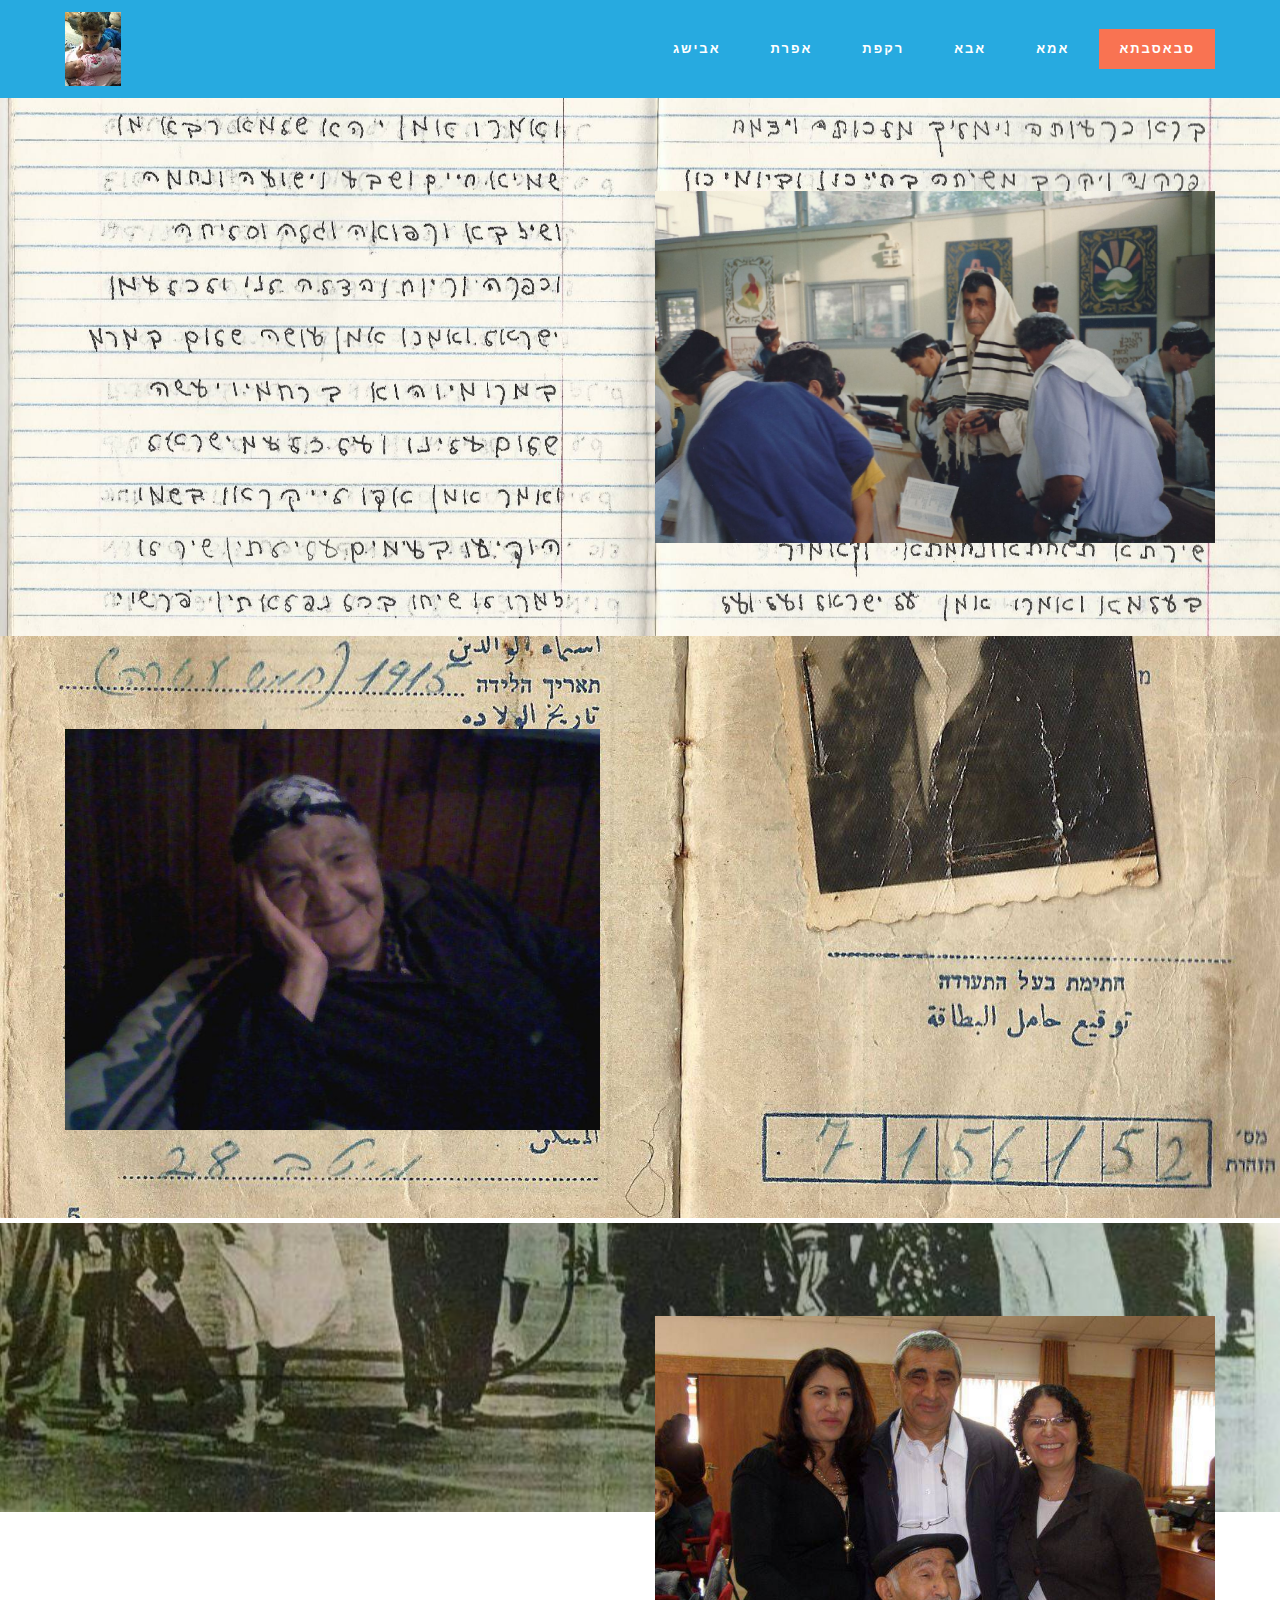
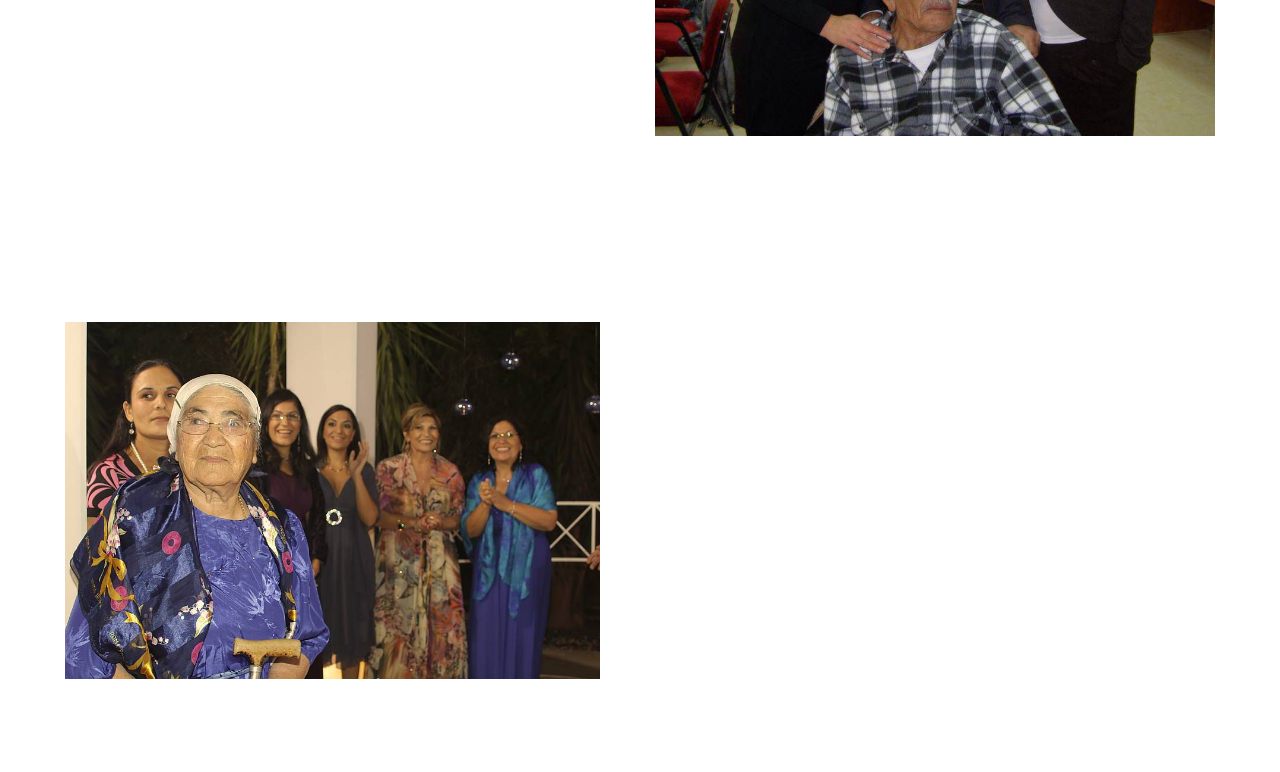
<file: index.html>
<!DOCTYPE html>
<html >
<head>
  <!-- Site made with Mobirise Website Builder v4.5.2, https://mobirise.com -->
  <meta charset="UTF-8">
  <meta http-equiv="X-UA-Compatible" content="IE=edge">
  <meta name="generator" content="Mobirise v4.5.2, mobirise.com">
  <meta name="viewport" content="width=device-width, initial-scale=1, minimum-scale=1">
  <link rel="shortcut icon" href="assets/images/img-20150903-wa0000-1200x1600-32-1200x1600-66.jpg" type="image/x-icon">
  <meta name="description" content="">
  
  <link rel="stylesheet" href="https://fonts.googleapis.com/css?family=Roboto:700,400&subset=cyrillic,latin,greek,vietnamese">
  <link rel="stylesheet" href="assets/bootstrap/css/bootstrap.min.css">
  <link rel="stylesheet" href="assets/mobirise/css/style.css">
  <link rel="stylesheet" href="assets/mobirise/css/mbr-additional.css" type="text/css">
  
  
  
</head>
<body>
<section class="mbr-navbar mbr-navbar--freeze mbr-navbar--absolute mbr-navbar--sticky mbr-navbar--auto-collapse" id="ext_menu-0" data-rv-view="0">
    <div class="mbr-navbar__section mbr-section">
        <div class="mbr-section__container container">
            <div class="mbr-navbar__container">
                <div class="mbr-navbar__column mbr-navbar__column--s mbr-navbar__brand">
                    <span class="mbr-navbar__brand-link mbr-brand mbr-brand--inline">
                        <span class="mbr-brand__logo"><a href="https://mobirise.com"><img src="assets/images/img-20150903-wa0000-1200x1600-32-1200x1600-66.jpg" class="mbr-navbar__brand-img mbr-brand__img" alt="Mobirise"></a></span>
                        
                    </span>
                </div>
                <div class="mbr-navbar__hamburger mbr-hamburger"><span class="mbr-hamburger__line"></span></div>
                <div class="mbr-navbar__column mbr-navbar__menu">
                    <nav class="mbr-navbar__menu-box mbr-navbar__menu-box--inline-right">
                        <div class="mbr-navbar__column">
                            <ul class="mbr-navbar__items mbr-navbar__items--right float-left mbr-buttons mbr-buttons--freeze mbr-buttons--right btn-decorator mbr-buttons--active"><li class="mbr-navbar__item"><a class="mbr-buttons__link btn text-white" href="page5.html">אבישג</a></li> <li class="mbr-navbar__item"><a class="mbr-buttons__link btn text-white" href="page4.html">אפרת</a></li> <li class="mbr-navbar__item"><a class="mbr-buttons__link btn text-white" href="page3.html">רקפת</a></li><li class="mbr-navbar__item"><a class="mbr-buttons__link btn text-white" href="page2.html">אבא</a></li><li class="mbr-navbar__item"><a class="mbr-buttons__link btn text-white" href="page1.html">אמא</a></li></ul>                            
                            <ul class="mbr-navbar__items mbr-navbar__items--right mbr-buttons mbr-buttons--freeze mbr-buttons--right btn-inverse mbr-buttons--active"><li class="mbr-navbar__item"><a class="mbr-buttons__btn btn btn-danger" href="index.html">סבאסבתא</a></li></ul>
                        </div>
                    </nav>
                </div>
            </div>
        </div>
    </div>
</section>

<section class="engine"><a href="https://mobirise.co/m">bootstrap table</a></section><section class="mbr-section mbr-section--relative mbr-parallax-background mbr-after-navbar" id="msg-box4-1" data-rv-view="2" style="background-image: url(assets/images/scan0001-3424x2432-50-2000x1421-88.jpg);">
    
    <div class="mbr-section__container mbr-section__container--isolated container" style="padding-top: 93px; padding-bottom: 93px;">
        <div class="row">
            <div class="mbr-box mbr-box--fixed mbr-box--adapted">
                
                <div class="mbr-box__magnet mbr-class-mbr-box__magnet--center-left col-sm-6 content-size mbr-section__left">
                    
                    
                    
                </div>
                <div class="mbr-box__magnet mbr-box__magnet--top-left mbr-section__right col-sm-6 image-size" style="width: 50%;">
                    <figure class="mbr-figure mbr-figure--adapted mbr-figure--caption-inside-bottom mbr-figure--full-width"><img src="assets/images/scan0018-1728x1086-15-1400x880-40.jpg" class="mbr-figure__img"></figure>
                </div>
            </div>
        </div>
    </div>
</section>

<section class="mbr-section mbr-section--relative mbr-parallax-background" id="msg-box4-3" data-rv-view="5" style="background-image: url(assets/images/scan0010-1657x1280-44-1657x1280-38.jpg);">
    
    <div class="mbr-section__container mbr-section__container--isolated container" style="padding-top: 93px; padding-bottom: 93px;">
        <div class="row">
            <div class="mbr-box mbr-box--fixed mbr-box--adapted">
                <div class="mbr-box__magnet mbr-box__magnet--top-right mbr-section__left col-sm-6 image-size" style="width: 50%;">
                    <figure class="mbr-figure mbr-figure--adapted mbr-figure--caption-inside-bottom mbr-figure--full-width"><img src="assets/images/m0del-savta-rivka-640x480-77.jpg" class="mbr-figure__img"></figure>
                </div>
                <div class="mbr-box__magnet mbr-class-mbr-box__magnet--center-left col-sm-6 content-size mbr-section__right">
                    
                    
                    
                </div>
                
            </div>
        </div>
    </div>
</section>

<section class="mbr-section mbr-section--relative mbr-parallax-background" id="msg-box4-5" data-rv-view="8" style="background-image: url(assets/images/aliya-866x608-30.jpg);">
    
    <div class="mbr-section__container mbr-section__container--isolated container" style="padding-top: 93px; padding-bottom: 93px;">
        <div class="row">
            <div class="mbr-box mbr-box--fixed mbr-box--adapted">
                
                <div class="mbr-box__magnet mbr-class-mbr-box__magnet--center-left col-sm-6 content-size mbr-section__left">
                    
                    
                    
                </div>
                <div class="mbr-box__magnet mbr-box__magnet--top-left mbr-section__right col-sm-6 image-size" style="width: 50%;">
                    <figure class="mbr-figure mbr-figure--adapted mbr-figure--caption-inside-bottom mbr-figure--full-width"><img src="assets/images/img-20160201-wa0002-800x600-76-800x600-37.jpg" class="mbr-figure__img"></figure>
                </div>
            </div>
        </div>
    </div>
</section>

<section class="mbr-section mbr-section--relative mbr-parallax-background" id="msg-box4-6" data-rv-view="11" style="background-image: url(assets/images/017-1024x1280-98.jpg);">
    
    <div class="mbr-section__container mbr-section__container--isolated container" style="padding-top: 93px; padding-bottom: 93px;">
        <div class="row">
            <div class="mbr-box mbr-box--fixed mbr-box--adapted">
                <div class="mbr-box__magnet mbr-box__magnet--top-right mbr-section__left col-sm-6 image-size" style="width: 50%;">
                    <figure class="mbr-figure mbr-figure--adapted mbr-figure--caption-inside-bottom mbr-figure--full-width"><img src="assets/images/img-0725-901x600-65.jpg" class="mbr-figure__img"></figure>
                </div>
                <div class="mbr-box__magnet mbr-class-mbr-box__magnet--center-left col-sm-6 content-size mbr-section__right">
                    
                    
                    
                </div>
                
            </div>
        </div>
    </div>
</section>


  <script src="assets/web/assets/jquery/jquery.min.js"></script>
  <script src="assets/bootstrap/js/bootstrap.min.js"></script>
  <script src="assets/smooth-scroll/smooth-scroll.js"></script>
  <script src="assets/jarallax/jarallax.js"></script>
  <script src="assets/mobirise/js/script.js"></script>
  
  
</body>
</html>
</file>
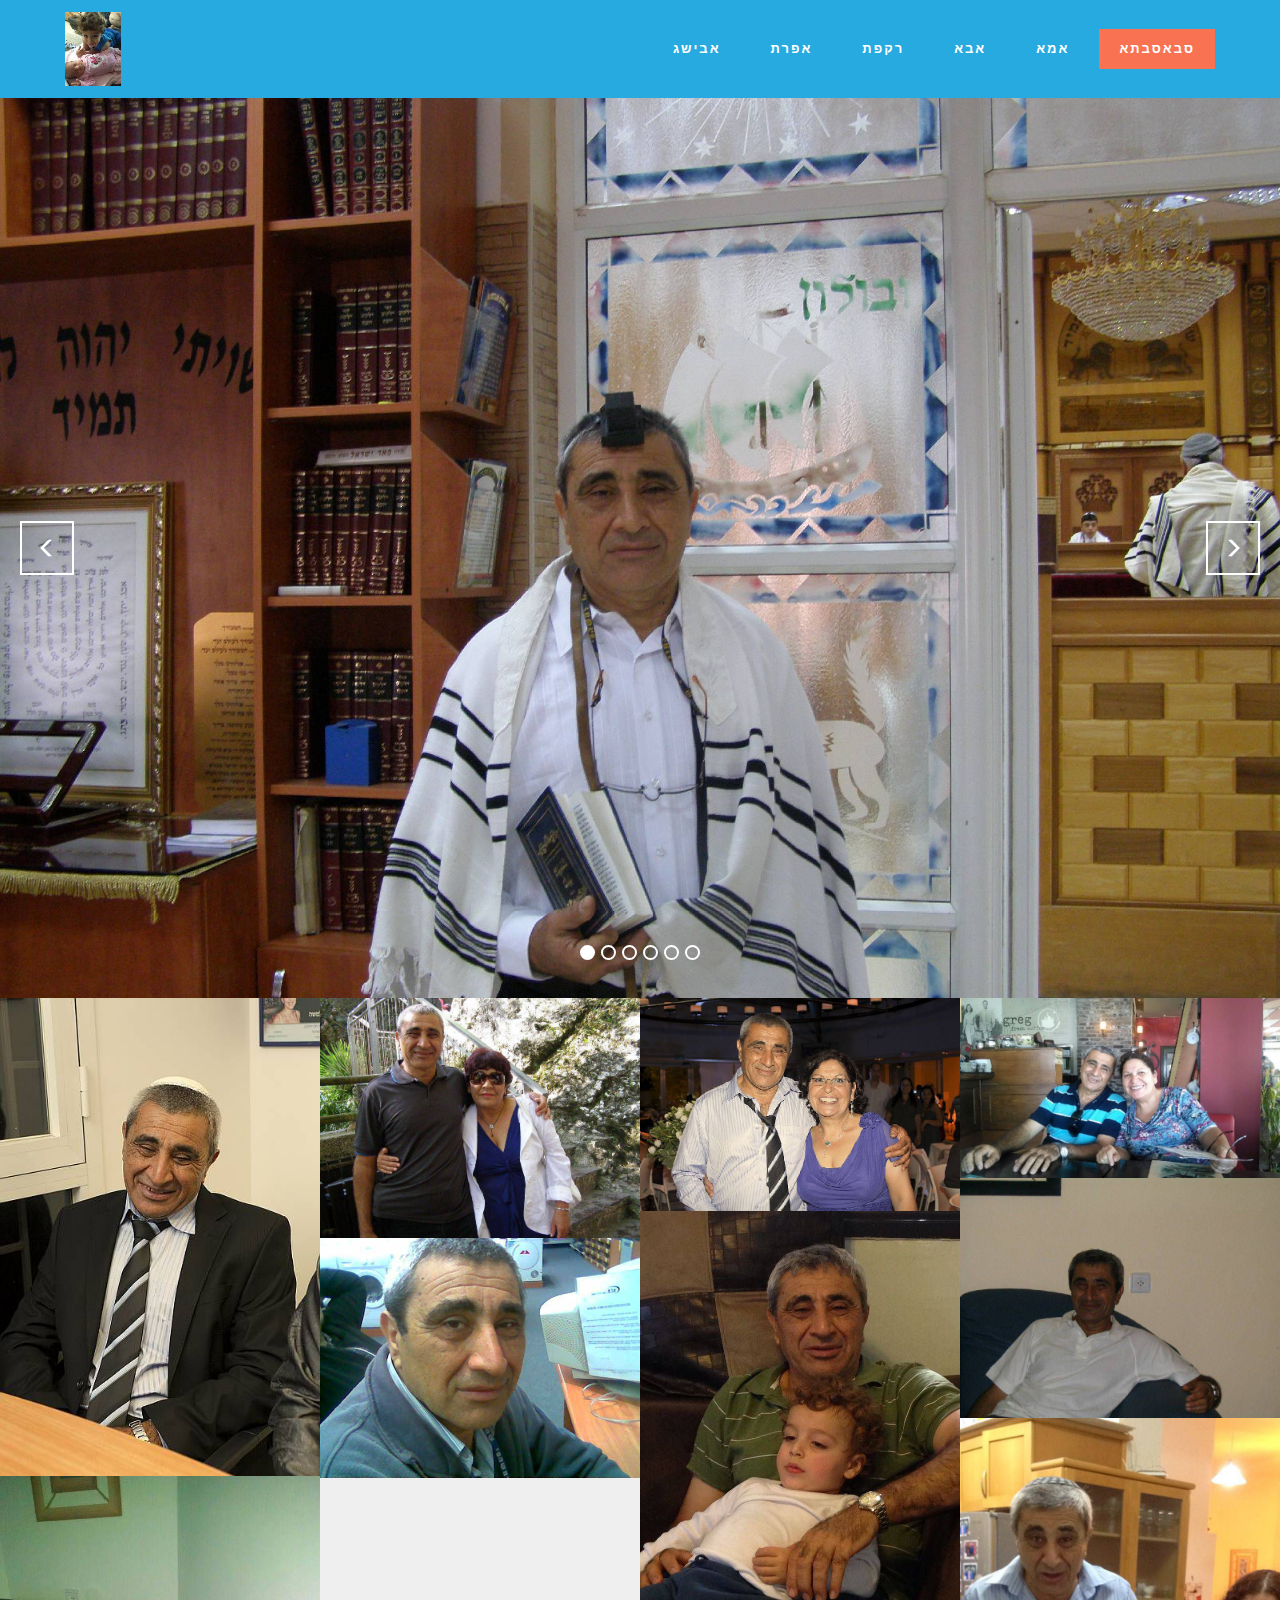
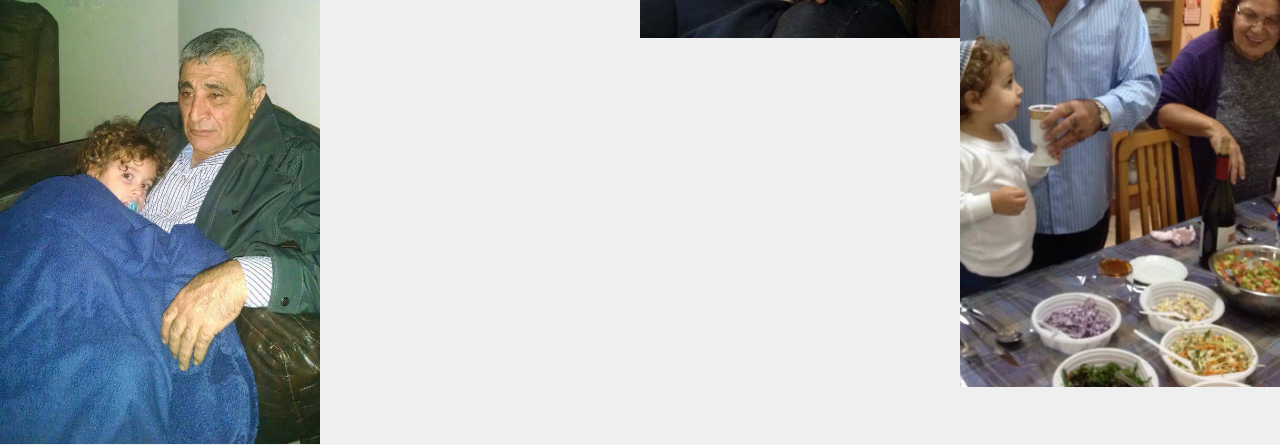
<file: page2.html>
<!DOCTYPE html>
<html >
<head>
  <!-- Site made with Mobirise Website Builder v4.5.2, https://mobirise.com -->
  <meta charset="UTF-8">
  <meta http-equiv="X-UA-Compatible" content="IE=edge">
  <meta name="generator" content="Mobirise v4.5.2, mobirise.com">
  <meta name="viewport" content="width=device-width, initial-scale=1, minimum-scale=1">
  <link rel="shortcut icon" href="assets/images/img-20150903-wa0000-1200x1600-32-1200x1600-66.jpg" type="image/x-icon">
  <meta name="description" content="">
  
  <link rel="stylesheet" href="https://fonts.googleapis.com/css?family=Roboto:700,400&subset=cyrillic,latin,greek,vietnamese">
  <link rel="stylesheet" href="assets/bootstrap/css/bootstrap.min.css">
  <link rel="stylesheet" href="assets/mobirise/css/style.css">
  <link rel="stylesheet" href="assets/mobirise-slider/style.css">
  <link rel="stylesheet" href="assets/mobirise-gallery/style.css">
  <link rel="stylesheet" href="assets/mobirise/css/mbr-additional.css" type="text/css">
  
  
  
</head>
<body>
<section class="mbr-navbar mbr-navbar--freeze mbr-navbar--absolute mbr-navbar--sticky mbr-navbar--auto-collapse" id="ext_menu-16" data-rv-view="80">
    <div class="mbr-navbar__section mbr-section">
        <div class="mbr-section__container container">
            <div class="mbr-navbar__container">
                <div class="mbr-navbar__column mbr-navbar__column--s mbr-navbar__brand">
                    <span class="mbr-navbar__brand-link mbr-brand mbr-brand--inline">
                        <span class="mbr-brand__logo"><a href="https://mobirise.com"><img src="assets/images/img-20150903-wa0000-1200x1600-32-1200x1600-66.jpg" class="mbr-navbar__brand-img mbr-brand__img" alt="Mobirise"></a></span>
                        
                    </span>
                </div>
                <div class="mbr-navbar__hamburger mbr-hamburger"><span class="mbr-hamburger__line"></span></div>
                <div class="mbr-navbar__column mbr-navbar__menu">
                    <nav class="mbr-navbar__menu-box mbr-navbar__menu-box--inline-right">
                        <div class="mbr-navbar__column">
                            <ul class="mbr-navbar__items mbr-navbar__items--right float-left mbr-buttons mbr-buttons--freeze mbr-buttons--right btn-decorator mbr-buttons--active"><li class="mbr-navbar__item"><a class="mbr-buttons__link btn text-white" href="page5.html">אבישג</a></li> <li class="mbr-navbar__item"><a class="mbr-buttons__link btn text-white" href="page4.html">אפרת</a></li> <li class="mbr-navbar__item"><a class="mbr-buttons__link btn text-white" href="page3.html">רקפת</a></li><li class="mbr-navbar__item"><a class="mbr-buttons__link btn text-white" href="page2.html">אבא</a></li><li class="mbr-navbar__item"><a class="mbr-buttons__link btn text-white" href="page1.html">אמא</a></li></ul>                            
                            <ul class="mbr-navbar__items mbr-navbar__items--right mbr-buttons mbr-buttons--freeze mbr-buttons--right btn-inverse mbr-buttons--active"><li class="mbr-navbar__item"><a class="mbr-buttons__btn btn btn-danger" href="index.html">סבאסבתא</a></li></ul>
                        </div>
                    </nav>
                </div>
            </div>
        </div>
    </div>
</section>

<section class="engine"><a href="https://mobirise.co/d">web page software</a></section><section class="mbr-slider mbr-section mbr-section--no-padding carousel slide mbr-after-navbar" data-ride="carousel" data-wrap="true" data-interval="5000" id="slider-19" data-rv-view="82" style="background-color: rgb(255, 255, 255);">
    <div class="mbr-section__container">
        <div>
            <ol class="carousel-indicators">
                <li data-app-prevent-settings="" data-target="#slider-19" data-slide-to="0" class="active"></li><li data-app-prevent-settings="" data-target="#slider-19" data-slide-to="1"></li><li data-app-prevent-settings="" data-target="#slider-19" data-slide-to="2"></li><li data-app-prevent-settings="" data-target="#slider-19" data-slide-to="3"></li><li data-app-prevent-settings="" data-target="#slider-19" data-slide-to="4"></li><li data-app-prevent-settings="" data-target="#slider-19" class="" data-slide-to="5"></li>
            </ol>
            <div class="carousel-inner" role="listbox">
                <div class="mbr-box mbr-section mbr-section--relative mbr-section--fixed-size mbr-section--bg-adapted item dark center mbr-section--full-height active" style="background-image: url(assets/images/p1190262-3072x2304-19-2000x1500-65.jpg);">
                    <div class="mbr-box__magnet mbr-box__magnet--sm-padding">
                                            
                        <div class=" container">
                            
                            <div class="row">
                                <div class=" col-md-6">  

                                <div class="mbr-hero">
                                    

                                    
                                </div>
                                
                                </div>
                            </div>
                        </div>
                    </div>
                </div><div class="mbr-box mbr-section mbr-section--relative mbr-section--fixed-size mbr-section--bg-adapted item dark center mbr-section--full-height" style="background-image: url(assets/images/082-3072x2304-70-2000x1500-65.jpg);">
                    <div class="mbr-box__magnet mbr-box__magnet--sm-padding">
                                            
                        <div class=" container">
                            
                            <div class="row">
                                <div class=" col-md-6">  

                                <div class="mbr-hero">
                                    

                                    
                                </div>
                                
                                </div>
                            </div>
                        </div>
                    </div>
                </div><div class="mbr-box mbr-section mbr-section--relative mbr-section--fixed-size mbr-section--bg-adapted item dark center mbr-section--full-height" style="background-image: url(assets/images/033-3072x2304-8-2000x1500-96.jpg);">
                    <div class="mbr-box__magnet mbr-box__magnet--sm-padding">
                                            
                        <div class=" container">
                            
                            <div class="row">
                                <div class=" col-md-6">  

                                <div class="mbr-hero">
                                    

                                    
                                </div>
                                
                                </div>
                            </div>
                        </div>
                    </div>
                </div><div class="mbr-box mbr-section mbr-section--relative mbr-section--fixed-size mbr-section--bg-adapted item dark center mbr-section--full-height" style="background-image: url(assets/images/p7020169-3072x2304-92-2000x1500-59-800x600-51.jpg);">
                    <div class="mbr-box__magnet mbr-box__magnet--sm-padding">
                                            
                        <div class=" container">
                            
                            <div class="row">
                                <div class=" col-md-6">  

                                <div class="mbr-hero">
                                    

                                    
                                </div>
                                
                                </div>
                            </div>
                        </div>
                    </div>
                </div><div class="mbr-box mbr-section mbr-section--relative mbr-section--fixed-size mbr-section--bg-adapted item dark center mbr-section--full-height" style="background-image: url(assets/images/img-20150616-211818073-4320x2432-63-2000x1126-43.jpg);">
                    <div class="mbr-box__magnet mbr-box__magnet--sm-padding">
                                            
                        <div class=" container">
                            
                            <div class="row">
                                <div class=" col-md-6">  

                                <div class="mbr-hero">
                                    

                                    
                                </div>
                                
                                </div>
                            </div>
                        </div>
                    </div>
                </div><div class="mbr-box mbr-section mbr-section--relative mbr-section--fixed-size mbr-section--bg-adapted item dark center mbr-section--full-height" style="background-image: url(assets/images/img-20150724-wa0008-1080x608-94-1080x608-62.jpg);">
                    <div class="mbr-box__magnet mbr-box__magnet--sm-padding">
                                            
                        <div class=" container">
                            
                            <div class="row">
                                <div class=" col-md-6">  

                                <div class="mbr-hero">
                                    

                                    
                                </div>
                                
                                </div>
                            </div>
                        </div>
                    </div>
                </div>
            </div>
            
            <a data-app-prevent-settings="" class="left carousel-control" role="button" data-slide="prev" href="#slider-19">
                <span class="glyphicon glyphicon-menu-left" aria-hidden="true"></span>
                <span class="sr-only">Previous</span>
            </a>
            <a data-app-prevent-settings="" class="right carousel-control" role="button" data-slide="next" href="#slider-19">
                <span class="glyphicon glyphicon-menu-right" aria-hidden="true"></span>
                <span class="sr-only">Next</span>
            </a>
        </div>
    </div>
</section>

<section class="mbr-gallery mbr-section mbr-section--no-padding" id="gallery1-20" data-rv-view="103" style="background-color: rgb(239, 239, 239);">
    <!-- Gallery -->
    <div class=" mbr-gallery-layout-default">
        <div>
            <div class="row mbr-gallery-row no-gutter">

                <div class="col-lg-3 col-md-4 col-sm-6 col-xs-12 mbr-gallery-item">

                     

                    <a href="#lb-gallery1-20" data-slide-to="0" data-toggle="modal">
                        <img src="assets/images/img-0659-401x600-74-401x600-7-401x600-88.jpg">
                        <span class="icon glyphicon glyphicon-zoom-in"></span>
                    </a>
                </div><div class="col-lg-3 col-md-4 col-sm-6 col-xs-12 mbr-gallery-item">

                     

                    <a href="#lb-gallery1-20" data-slide-to="1" data-toggle="modal">
                        <img src="assets/images/192-3072x2304-95-2000x1500-89-800x600-36-800x600-46.jpg">
                        <span class="icon glyphicon glyphicon-zoom-in"></span>
                    </a>
                </div><div class="col-lg-3 col-md-4 col-sm-6 col-xs-12 mbr-gallery-item">

                     

                    <a href="#lb-gallery1-20" data-slide-to="2" data-toggle="modal">
                        <img src="assets/images/img-1365-901x600-46-901x600-68-901x600-3.jpg">
                        <span class="icon glyphicon glyphicon-zoom-in"></span>
                    </a>
                </div><div class="col-lg-3 col-md-4 col-sm-6 col-xs-12 mbr-gallery-item">

                     

                    <a href="#lb-gallery1-20" data-slide-to="3" data-toggle="modal">
                        <img src="assets/images/img-20140811-wa0000-1280x720-61-1280x720-61-1280x720-90.jpg">
                        <span class="icon glyphicon glyphicon-zoom-in"></span>
                    </a>
                </div><div class="col-lg-3 col-md-4 col-sm-6 col-xs-12 mbr-gallery-item">

                     

                    <a href="#lb-gallery1-20" data-slide-to="4" data-toggle="modal">
                        <img src="assets/images/img-0123-1024x768-16-1024x768-75-800x600-32-800x600-72.jpg">
                        <span class="icon glyphicon glyphicon-zoom-in"></span>
                    </a>
                </div><div class="col-lg-3 col-md-4 col-sm-6 col-xs-12 mbr-gallery-item">

                     

                    <a href="#lb-gallery1-20" data-slide-to="5" data-toggle="modal">
                        <img src="assets/images/img-20141206-wa0001-600x800-98-600x800-2-600x800-58-600x800-75.jpg">
                        <span class="icon glyphicon glyphicon-zoom-in"></span>
                    </a>
                </div><div class="col-lg-3 col-md-4 col-sm-6 col-xs-12 mbr-gallery-item">

                     

                    <a href="#lb-gallery1-20" data-slide-to="6" data-toggle="modal">
                        <img src="assets/images/000-640x480-44-640x480-46-640x480-58-640x480-92.jpg">
                        <span class="icon glyphicon glyphicon-zoom-in"></span>
                    </a>
                </div><div class="col-lg-3 col-md-4 col-sm-6 col-xs-12 mbr-gallery-item">

                     

                    <a href="#lb-gallery1-20" data-slide-to="7" data-toggle="modal">
                        <img src="assets/images/img-20141206-wa0003-720x1280-0-720x1280-47-720x1280-60-720x1280-18.jpg">
                        <span class="icon glyphicon glyphicon-zoom-in"></span>
                    </a>
                </div><div class="col-lg-3 col-md-4 col-sm-6 col-xs-12 mbr-gallery-item">

                     

                    <a href="#lb-gallery1-20" data-slide-to="8" data-toggle="modal">
                        <img src="assets/images/img-20150320-wa0000-608x1080-66-608x1080-89-608x1080-54-608x1080-10.jpg">
                        <span class="icon glyphicon glyphicon-zoom-in"></span>
                    </a>
                </div>
            </div>
        </div>
        <div class="clearfix"></div>
    </div>

    <!-- Lightbox -->
    <div data-app-prevent-settings="" class="mbr-slider modal fade carousel slide" tabindex="-1" data-keyboard="true" data-interval="false" id="lb-gallery1-20">
        <div class="modal-dialog">
            <div class="modal-content">
                <div class="modal-body">
                    <ol class="carousel-indicators">
                        <li data-app-prevent-settings="" data-target="#lb-gallery1-20" data-slide-to="0"></li><li data-app-prevent-settings="" data-target="#lb-gallery1-20" data-slide-to="1"></li><li data-app-prevent-settings="" data-target="#lb-gallery1-20" data-slide-to="2"></li><li data-app-prevent-settings="" data-target="#lb-gallery1-20" data-slide-to="3"></li><li data-app-prevent-settings="" data-target="#lb-gallery1-20" class=" active" data-slide-to="4"></li><li data-app-prevent-settings="" data-target="#lb-gallery1-20" data-slide-to="5"></li><li data-app-prevent-settings="" data-target="#lb-gallery1-20" data-slide-to="6"></li><li data-app-prevent-settings="" data-target="#lb-gallery1-20" data-slide-to="7"></li><li data-app-prevent-settings="" data-target="#lb-gallery1-20" data-slide-to="8"></li>
                    </ol>
                    <div class="carousel-inner">
                        <div class="item">
                            <img src="assets/images/img-0659-401x600-74-401x600-7.jpg">
                        </div><div class="item">
                            <img src="assets/images/192-3072x2304-95-2000x1500-89-800x600-36.jpg">
                        </div><div class="item">
                            <img src="assets/images/img-1365-901x600-46-901x600-68.jpg">
                        </div><div class="item">
                            <img src="assets/images/img-20140811-wa0000-1280x720-61-1280x720-61.jpg">
                        </div><div class="item active">
                            <img src="assets/images/img-0123-1024x768-16-1024x768-75-800x600-32.jpg">
                        </div><div class="item">
                            <img src="assets/images/img-20141206-wa0001-600x800-98-600x800-2-600x800-58.jpg">
                        </div><div class="item">
                            <img src="assets/images/000-640x480-44-640x480-46-640x480-58.jpg">
                        </div><div class="item">
                            <img src="assets/images/img-20141206-wa0003-720x1280-0-720x1280-47-720x1280-60.jpg">
                        </div><div class="item">
                            <img src="assets/images/img-20150320-wa0000-608x1080-66-608x1080-89-608x1080-54.jpg">
                        </div>
                    </div>
                    <a class="left carousel-control" role="button" data-slide="prev" href="#lb-gallery1-20">
                        <span class="glyphicon glyphicon-menu-left" aria-hidden="true"></span>
                        <span class="sr-only">Previous</span>
                    </a>
                    <a class="right carousel-control" role="button" data-slide="next" href="#lb-gallery1-20">
                        <span class="glyphicon glyphicon-menu-right" aria-hidden="true"></span>
                        <span class="sr-only">Next</span>
                    </a>

                    <a class="close" href="#" role="button" data-dismiss="modal">
                        <span class="glyphicon glyphicon-remove" aria-hidden="true"></span>
                        <span class="sr-only">Close</span>
                    </a>
                </div>
            </div>
        </div>
    </div>
</section>


  <script src="assets/web/assets/jquery/jquery.min.js"></script>
  <script src="assets/bootstrap/js/bootstrap.min.js"></script>
  <script src="assets/smooth-scroll/smooth-scroll.js"></script>
  <script src="assets/bootstrap-carousel-swipe/bootstrap-carousel-swipe.js"></script>
  <script src="assets/masonry/masonry.pkgd.min.js"></script>
  <script src="assets/imagesloaded/imagesloaded.pkgd.min.js"></script>
  <script src="assets/mobirise/js/script.js"></script>
  <script src="assets/mobirise-gallery/script.js"></script>
  
  
</body>
</html>
</file>
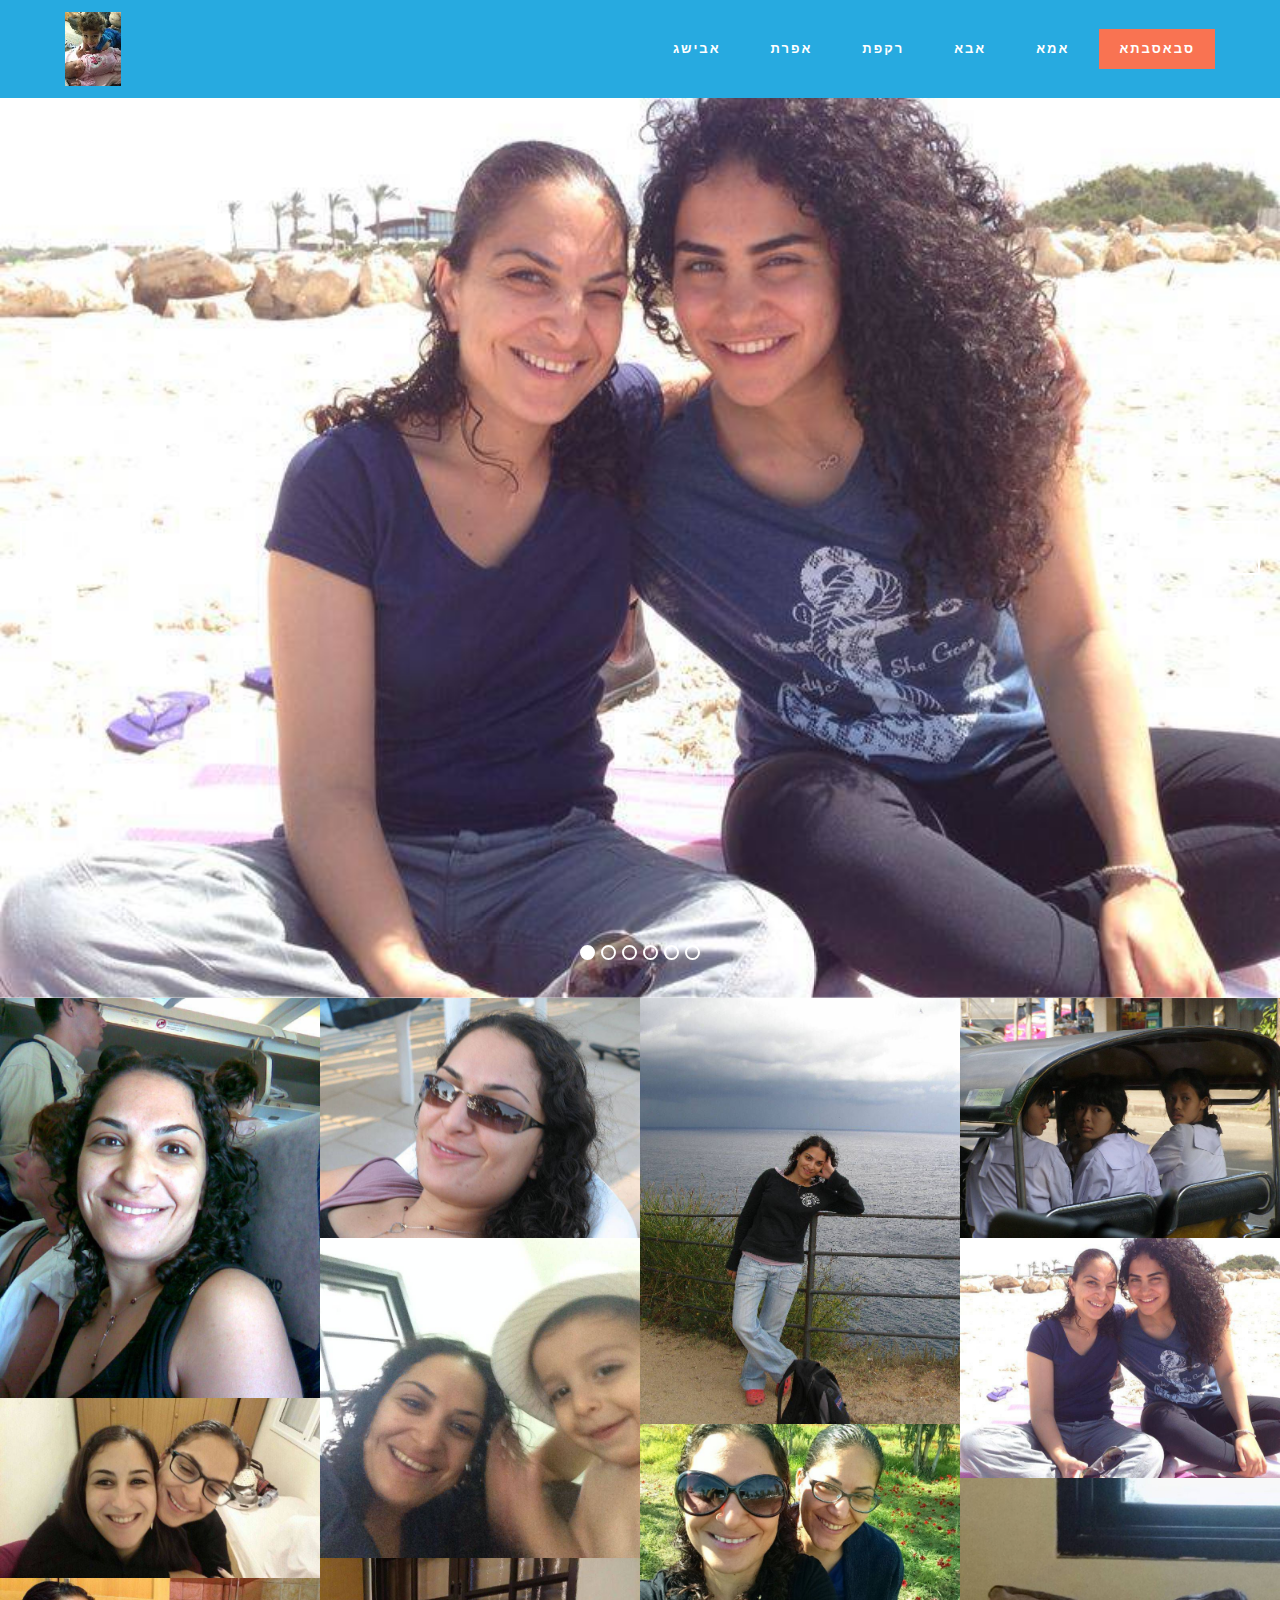
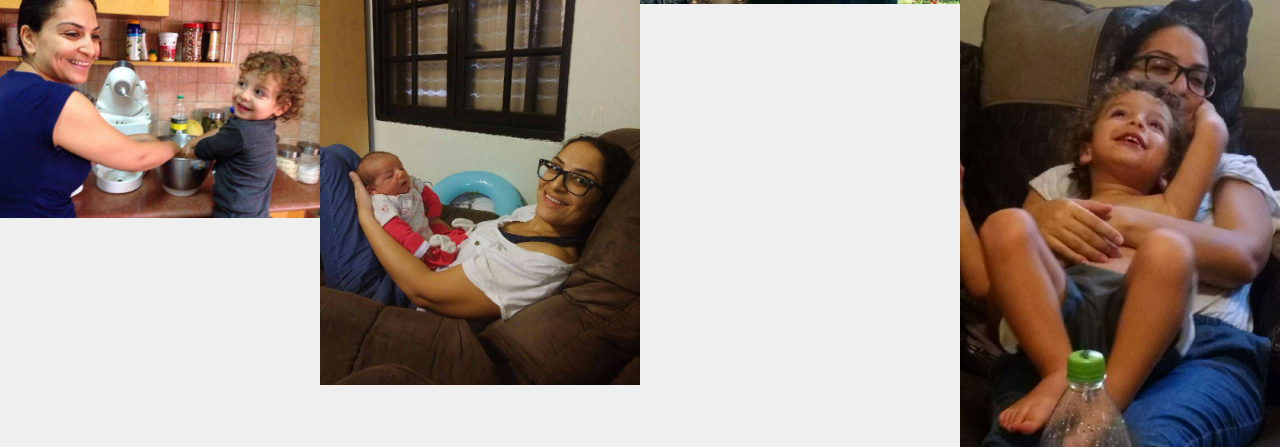
<file: page3.html>
<!DOCTYPE html>
<html >
<head>
  <!-- Site made with Mobirise Website Builder v4.5.2, https://mobirise.com -->
  <meta charset="UTF-8">
  <meta http-equiv="X-UA-Compatible" content="IE=edge">
  <meta name="generator" content="Mobirise v4.5.2, mobirise.com">
  <meta name="viewport" content="width=device-width, initial-scale=1, minimum-scale=1">
  <link rel="shortcut icon" href="assets/images/img-20150903-wa0000-1200x1600-32-1200x1600-66.jpg" type="image/x-icon">
  <meta name="description" content="">
  
  <link rel="stylesheet" href="https://fonts.googleapis.com/css?family=Roboto:700,400&subset=cyrillic,latin,greek,vietnamese">
  <link rel="stylesheet" href="assets/bootstrap/css/bootstrap.min.css">
  <link rel="stylesheet" href="assets/mobirise/css/style.css">
  <link rel="stylesheet" href="assets/mobirise-slider/style.css">
  <link rel="stylesheet" href="assets/mobirise-gallery/style.css">
  <link rel="stylesheet" href="assets/mobirise/css/mbr-additional.css" type="text/css">
  
  
  
</head>
<body>
<section class="mbr-navbar mbr-navbar--freeze mbr-navbar--absolute mbr-navbar--sticky mbr-navbar--auto-collapse" id="ext_menu-21" data-rv-view="142">
    <div class="mbr-navbar__section mbr-section">
        <div class="mbr-section__container container">
            <div class="mbr-navbar__container">
                <div class="mbr-navbar__column mbr-navbar__column--s mbr-navbar__brand">
                    <span class="mbr-navbar__brand-link mbr-brand mbr-brand--inline">
                        <span class="mbr-brand__logo"><a href="https://mobirise.com"><img src="assets/images/img-20150903-wa0000-1200x1600-32-1200x1600-66.jpg" class="mbr-navbar__brand-img mbr-brand__img" alt="Mobirise"></a></span>
                        
                    </span>
                </div>
                <div class="mbr-navbar__hamburger mbr-hamburger"><span class="mbr-hamburger__line"></span></div>
                <div class="mbr-navbar__column mbr-navbar__menu">
                    <nav class="mbr-navbar__menu-box mbr-navbar__menu-box--inline-right">
                        <div class="mbr-navbar__column">
                            <ul class="mbr-navbar__items mbr-navbar__items--right float-left mbr-buttons mbr-buttons--freeze mbr-buttons--right btn-decorator mbr-buttons--active"><li class="mbr-navbar__item"><a class="mbr-buttons__link btn text-white" href="page5.html">אבישג</a></li> <li class="mbr-navbar__item"><a class="mbr-buttons__link btn text-white" href="page4.html">אפרת</a></li> <li class="mbr-navbar__item"><a class="mbr-buttons__link btn text-white" href="page3.html">רקפת</a></li><li class="mbr-navbar__item"><a class="mbr-buttons__link btn text-white" href="page2.html">אבא</a></li><li class="mbr-navbar__item"><a class="mbr-buttons__link btn text-white" href="page1.html">אמא</a></li></ul>                            
                            <ul class="mbr-navbar__items mbr-navbar__items--right mbr-buttons mbr-buttons--freeze mbr-buttons--right btn-inverse mbr-buttons--active"><li class="mbr-navbar__item"><a class="mbr-buttons__btn btn btn-danger" href="index.html">סבאסבתא</a></li></ul>
                        </div>
                    </nav>
                </div>
            </div>
        </div>
    </div>
</section>

<section class="engine"><a href="https://mobirise.co/j">design a website</a></section><section class="mbr-slider mbr-section mbr-section--no-padding carousel slide mbr-after-navbar" data-ride="carousel" data-wrap="true" data-interval="5000" id="slider-24" data-rv-view="144" style="background-color: rgb(255, 255, 255);">
    <div class="mbr-section__container">
        <div>
            <ol class="carousel-indicators">
                <li data-app-prevent-settings="" data-target="#slider-24" data-slide-to="0" class="active"></li><li data-app-prevent-settings="" data-target="#slider-24" data-slide-to="1"></li><li data-app-prevent-settings="" data-target="#slider-24" data-slide-to="2"></li><li data-app-prevent-settings="" data-target="#slider-24" data-slide-to="3"></li><li data-app-prevent-settings="" data-target="#slider-24" data-slide-to="4"></li><li data-app-prevent-settings="" data-target="#slider-24" class="" data-slide-to="5"></li>
            </ol>
            <div class="carousel-inner" role="listbox">
                <div class="mbr-box mbr-section mbr-section--relative mbr-section--fixed-size mbr-section--bg-adapted item dark center mbr-section--full-height active" style="background-image: url(assets/images/img-20141018-wa0000-800x600-82-800x600-26.jpg);">
                    <div class="mbr-box__magnet mbr-box__magnet--sm-padding">
                                            
                        <div class=" container">
                            
                            <div class="row">
                                <div class=" col-md-6">  

                                <div class="mbr-hero">
                                    

                                    
                                </div>
                                
                                </div>
                            </div>
                        </div>
                    </div>
                </div><div class="mbr-box mbr-section mbr-section--relative mbr-section--fixed-size mbr-section--bg-adapted item dark center mbr-section--full-height" style="background-image: url(assets/images/img-20141018-wa0016-1280x720-98-1280x720-91.jpg);">
                    <div class="mbr-box__magnet mbr-box__magnet--sm-padding">
                                            
                        <div class=" container">
                            
                            <div class="row">
                                <div class=" col-md-6">  

                                <div class="mbr-hero">
                                    

                                    
                                </div>
                                
                                </div>
                            </div>
                        </div>
                    </div>
                </div><div class="mbr-box mbr-section mbr-section--relative mbr-section--fixed-size mbr-section--bg-adapted item dark center mbr-section--full-height" style="background-image: url(assets/images/img-20151015-172823213-hdr-4320x2432-6-2000x1126-34.jpg);">
                    <div class="mbr-box__magnet mbr-box__magnet--sm-padding">
                                            
                        <div class=" container">
                            
                            <div class="row">
                                <div class=" col-md-6">  

                                <div class="mbr-hero">
                                    

                                    
                                </div>
                                
                                </div>
                            </div>
                        </div>
                    </div>
                </div><div class="mbr-box mbr-section mbr-section--relative mbr-section--fixed-size mbr-section--bg-adapted item dark center mbr-section--full-height" style="background-image: url(assets/images/img-1369-901x600-56-901x600-22.jpg);">
                    <div class="mbr-box__magnet mbr-box__magnet--sm-padding">
                                            
                        <div class=" container">
                            
                            <div class="row">
                                <div class=" col-md-6">  

                                <div class="mbr-hero">
                                    

                                    
                                </div>
                                
                                </div>
                            </div>
                        </div>
                    </div>
                </div><div class="mbr-box mbr-section mbr-section--relative mbr-section--fixed-size mbr-section--bg-adapted item dark center mbr-section--full-height" style="background-image: url(assets/images/img-0645-901x600-85-901x600-29-800x533-28.jpg);">
                    <div class="mbr-box__magnet mbr-box__magnet--sm-padding">
                                            
                        <div class=" container">
                            
                            <div class="row">
                                <div class=" col-md-6">  

                                <div class="mbr-hero">
                                    

                                    
                                </div>
                                
                                </div>
                            </div>
                        </div>
                    </div>
                </div><div class="mbr-box mbr-section mbr-section--relative mbr-section--fixed-size mbr-section--bg-adapted item dark center mbr-section--full-height" style="background-image: url(assets/images/img-20150130-wa0004-1080x608-45-1080x608-35.jpg);">
                    <div class="mbr-box__magnet mbr-box__magnet--sm-padding">
                                            
                        <div class=" container">
                            
                            <div class="row">
                                <div class=" col-md-6">  

                                <div class="mbr-hero">
                                    

                                    
                                </div>
                                
                                </div>
                            </div>
                        </div>
                    </div>
                </div>
            </div>
            
            <a data-app-prevent-settings="" class="left carousel-control" role="button" data-slide="prev" href="#slider-24">
                <span class="glyphicon glyphicon-menu-left" aria-hidden="true"></span>
                <span class="sr-only">Previous</span>
            </a>
            <a data-app-prevent-settings="" class="right carousel-control" role="button" data-slide="next" href="#slider-24">
                <span class="glyphicon glyphicon-menu-right" aria-hidden="true"></span>
                <span class="sr-only">Next</span>
            </a>
        </div>
    </div>
</section>

<section class="mbr-gallery mbr-section mbr-section--no-padding" id="gallery1-27" data-rv-view="165" style="background-color: rgb(239, 239, 239);">
    <!-- Gallery -->
    <div class=" mbr-gallery-layout-default">
        <div>
            <div class="row mbr-gallery-row no-gutter">

                <div class="col-lg-3 col-md-4 col-sm-6 col-xs-12 mbr-gallery-item">

                     

                    <a href="#lb-gallery1-27" data-slide-to="0" data-toggle="modal">
                        <img src="assets/images/082-1024x1280-89-1024x1280-23-800x1000-7-800x1000-49.jpg">
                        <span class="icon glyphicon glyphicon-zoom-in"></span>
                    </a>
                </div><div class="col-lg-3 col-md-4 col-sm-6 col-xs-12 mbr-gallery-item">

                     

                    <a href="#lb-gallery1-27" data-slide-to="1" data-toggle="modal">
                        <img src="assets/images/2-3072x2304-11-2000x1500-1-800x600-32-800x600-46.jpg">
                        <span class="icon glyphicon glyphicon-zoom-in"></span>
                    </a>
                </div><div class="col-lg-3 col-md-4 col-sm-6 col-xs-12 mbr-gallery-item">

                     

                    <a href="#lb-gallery1-27" data-slide-to="2" data-toggle="modal">
                        <img src="assets/images/2304x3072-75-2000x2667-8-800x1067-79-800x1067-73.jpg">
                        <span class="icon glyphicon glyphicon-zoom-in"></span>
                    </a>
                </div><div class="col-lg-3 col-md-4 col-sm-6 col-xs-12 mbr-gallery-item">

                     

                    <a href="#lb-gallery1-27" data-slide-to="3" data-toggle="modal">
                        <img src="assets/images/139-3072x2304-19-2000x1500-89-2000x1500-35.jpg">
                        <span class="icon glyphicon glyphicon-zoom-in"></span>
                    </a>
                </div><div class="col-lg-3 col-md-4 col-sm-6 col-xs-12 mbr-gallery-item">

                     

                    <a href="#lb-gallery1-27" data-slide-to="4" data-toggle="modal">
                        <img src="assets/images/img-20141004-wa0002-800x800-93-800x800-4-800x800-66.jpg">
                        <span class="icon glyphicon glyphicon-zoom-in"></span>
                    </a>
                </div><div class="col-lg-3 col-md-4 col-sm-6 col-xs-12 mbr-gallery-item">

                     

                    <a href="#lb-gallery1-27" data-slide-to="5" data-toggle="modal">
                        <img src="assets/images/img-20141018-wa0000-800x600-82-800x600-5-800x600-35.jpg">
                        <span class="icon glyphicon glyphicon-zoom-in"></span>
                    </a>
                </div><div class="col-lg-3 col-md-4 col-sm-6 col-xs-12 mbr-gallery-item">

                     

                    <a href="#lb-gallery1-27" data-slide-to="6" data-toggle="modal">
                        <img src="assets/images/img-20150404-wa0010-1280x720-7-1280x720-7-800x450-1-800x450-98.jpg">
                        <span class="icon glyphicon glyphicon-zoom-in"></span>
                    </a>
                </div><div class="col-lg-3 col-md-4 col-sm-6 col-xs-12 mbr-gallery-item">

                     

                    <a href="#lb-gallery1-27" data-slide-to="7" data-toggle="modal">
                        <img src="assets/images/img-20150206-wa0002-1280x720-87-1280x720-68-1280x720-31.jpg">
                        <span class="icon glyphicon glyphicon-zoom-in"></span>
                    </a>
                </div><div class="col-lg-3 col-md-4 col-sm-6 col-xs-12 mbr-gallery-item">

                     

                    <a href="#lb-gallery1-27" data-slide-to="8" data-toggle="modal">
                        <img src="assets/images/img-20150823-wa0000-900x1600-92-900x1600-14-900x1600-65.jpg">
                        <span class="icon glyphicon glyphicon-zoom-in"></span>
                    </a>
                </div><div class="col-lg-3 col-md-4 col-sm-6 col-xs-12 mbr-gallery-item">

                     

                    <a href="#lb-gallery1-27" data-slide-to="9" data-toggle="modal">
                        <img src="assets/images/img-20150821-wa0007-1200x1600-26-1200x1600-82-800x1067-23-800x1067-4.jpg">
                        <span class="icon glyphicon glyphicon-zoom-in"></span>
                    </a>
                </div><div class="col-lg-3 col-md-4 col-sm-6 col-xs-12 mbr-gallery-item">

                     

                    <a href="#lb-gallery1-27" data-slide-to="10" data-toggle="modal">
                        <img src="assets/images/img-20150524-wa0002-1280x960-46-1280x960-77-800x600-63-800x600-4.jpg">
                        <span class="icon glyphicon glyphicon-zoom-in"></span>
                    </a>
                </div>
            </div>
        </div>
        <div class="clearfix"></div>
    </div>

    <!-- Lightbox -->
    <div data-app-prevent-settings="" class="mbr-slider modal fade carousel slide" tabindex="-1" data-keyboard="true" data-interval="false" id="lb-gallery1-27">
        <div class="modal-dialog">
            <div class="modal-content">
                <div class="modal-body">
                    <ol class="carousel-indicators">
                        <li data-app-prevent-settings="" data-target="#lb-gallery1-27" data-slide-to="0"></li><li data-app-prevent-settings="" data-target="#lb-gallery1-27" data-slide-to="1"></li><li data-app-prevent-settings="" data-target="#lb-gallery1-27" data-slide-to="2"></li><li data-app-prevent-settings="" data-target="#lb-gallery1-27" data-slide-to="3"></li><li data-app-prevent-settings="" data-target="#lb-gallery1-27" data-slide-to="4"></li><li data-app-prevent-settings="" data-target="#lb-gallery1-27" data-slide-to="5"></li><li data-app-prevent-settings="" data-target="#lb-gallery1-27" data-slide-to="6"></li><li data-app-prevent-settings="" data-target="#lb-gallery1-27" data-slide-to="7"></li><li data-app-prevent-settings="" data-target="#lb-gallery1-27" data-slide-to="8"></li><li data-app-prevent-settings="" data-target="#lb-gallery1-27" data-slide-to="9"></li><li data-app-prevent-settings="" data-target="#lb-gallery1-27" class=" active" data-slide-to="10"></li>
                    </ol>
                    <div class="carousel-inner">
                        <div class="item">
                            <img src="assets/images/082-1024x1280-89-1024x1280-23-800x1000-7.jpg">
                        </div><div class="item">
                            <img src="assets/images/2-3072x2304-11-2000x1500-1-800x600-32.jpg">
                        </div><div class="item">
                            <img src="assets/images/2304x3072-75-2000x2667-8-800x1067-79.jpg">
                        </div><div class="item">
                            <img src="assets/images/139-3072x2304-19-2000x1500-89.jpg">
                        </div><div class="item">
                            <img src="assets/images/img-20141004-wa0002-800x800-93-800x800-4.jpg">
                        </div><div class="item">
                            <img src="assets/images/img-20141018-wa0000-800x600-82-800x600-5.jpg">
                        </div><div class="item">
                            <img src="assets/images/img-20150404-wa0010-1280x720-7-1280x720-7-800x450-1.jpg">
                        </div><div class="item">
                            <img src="assets/images/img-20150206-wa0002-1280x720-87-1280x720-68.jpg">
                        </div><div class="item">
                            <img src="assets/images/img-20150823-wa0000-900x1600-92-900x1600-14.jpg">
                        </div><div class="item">
                            <img src="assets/images/img-20150821-wa0007-1200x1600-26-1200x1600-82-800x1067-23.jpg">
                        </div><div class="item active">
                            <img src="assets/images/img-20150524-wa0002-1280x960-46-1280x960-77-800x600-63.jpg">
                        </div>
                    </div>
                    <a class="left carousel-control" role="button" data-slide="prev" href="#lb-gallery1-27">
                        <span class="glyphicon glyphicon-menu-left" aria-hidden="true"></span>
                        <span class="sr-only">Previous</span>
                    </a>
                    <a class="right carousel-control" role="button" data-slide="next" href="#lb-gallery1-27">
                        <span class="glyphicon glyphicon-menu-right" aria-hidden="true"></span>
                        <span class="sr-only">Next</span>
                    </a>

                    <a class="close" href="#" role="button" data-dismiss="modal">
                        <span class="glyphicon glyphicon-remove" aria-hidden="true"></span>
                        <span class="sr-only">Close</span>
                    </a>
                </div>
            </div>
        </div>
    </div>
</section>


  <script src="assets/web/assets/jquery/jquery.min.js"></script>
  <script src="assets/bootstrap/js/bootstrap.min.js"></script>
  <script src="assets/smooth-scroll/smooth-scroll.js"></script>
  <script src="assets/bootstrap-carousel-swipe/bootstrap-carousel-swipe.js"></script>
  <script src="assets/masonry/masonry.pkgd.min.js"></script>
  <script src="assets/imagesloaded/imagesloaded.pkgd.min.js"></script>
  <script src="assets/mobirise/js/script.js"></script>
  <script src="assets/mobirise-gallery/script.js"></script>
  
  
</body>
</html>
</file>
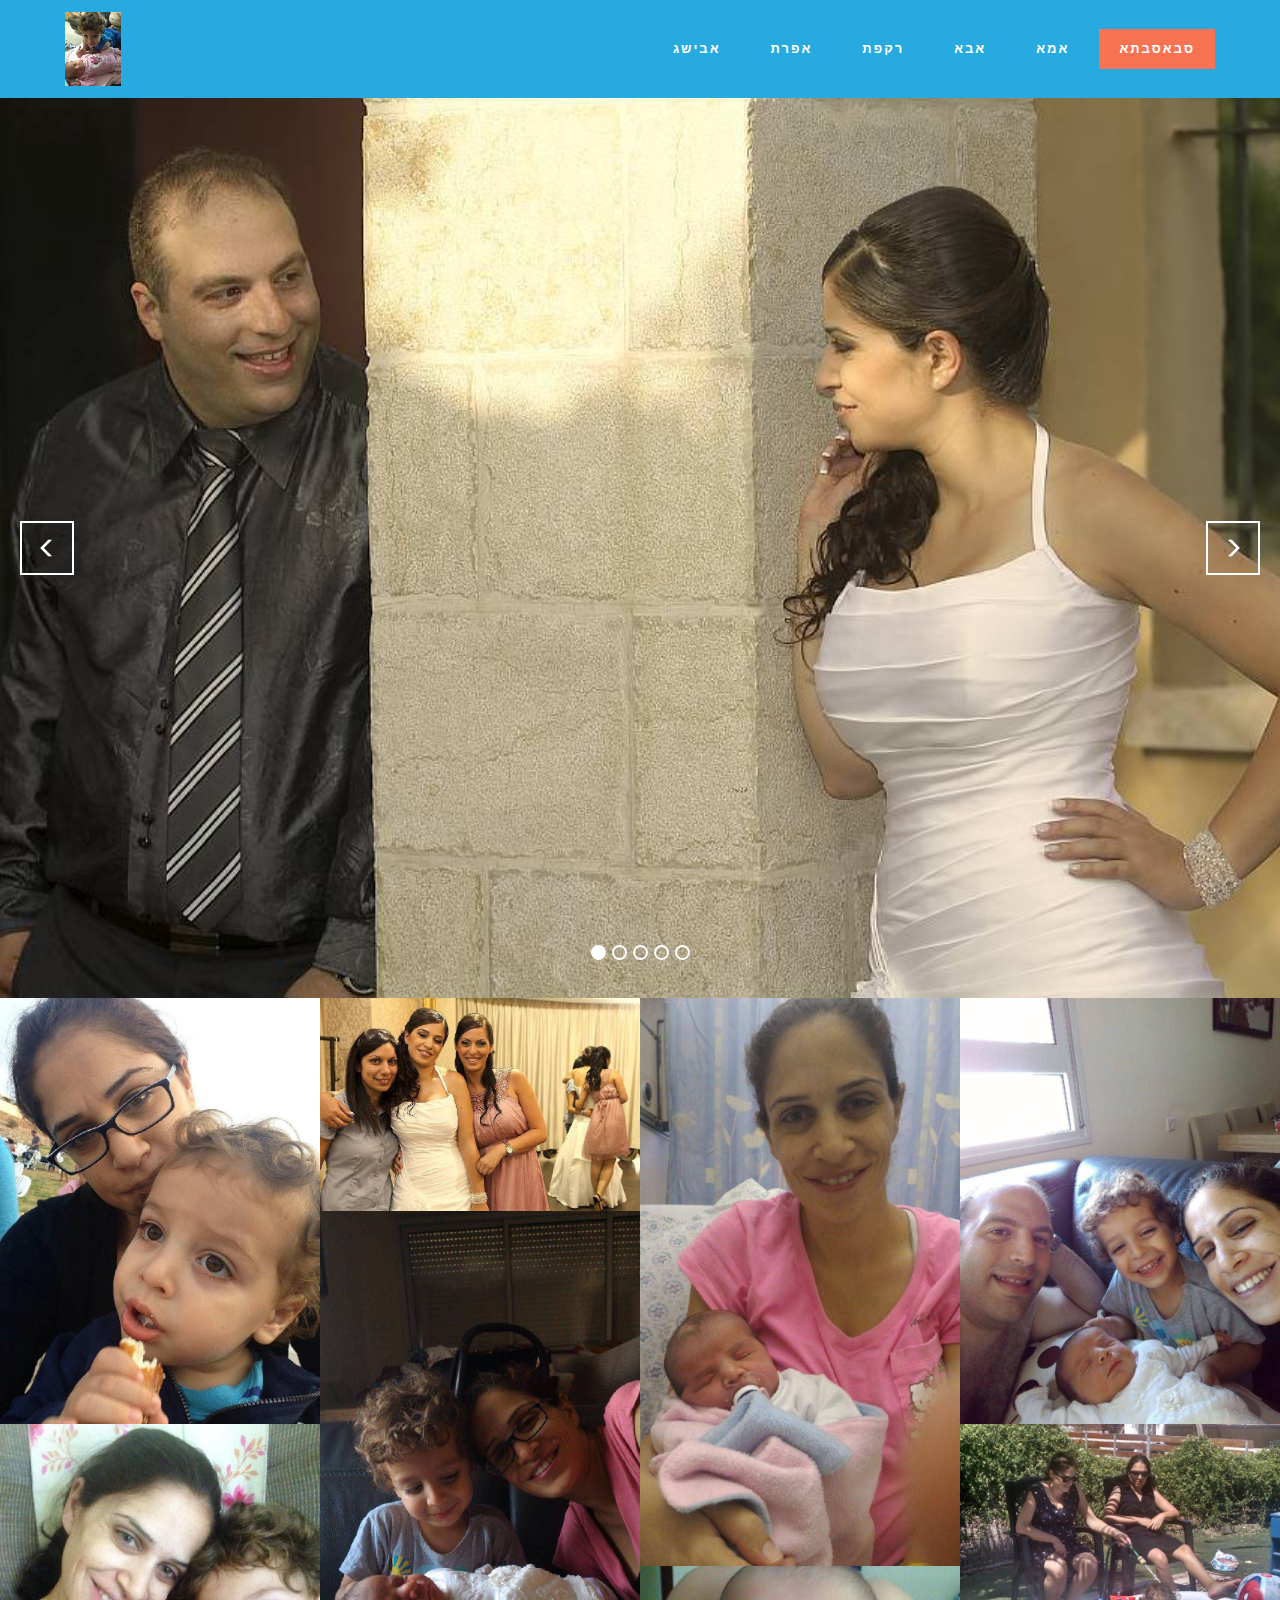
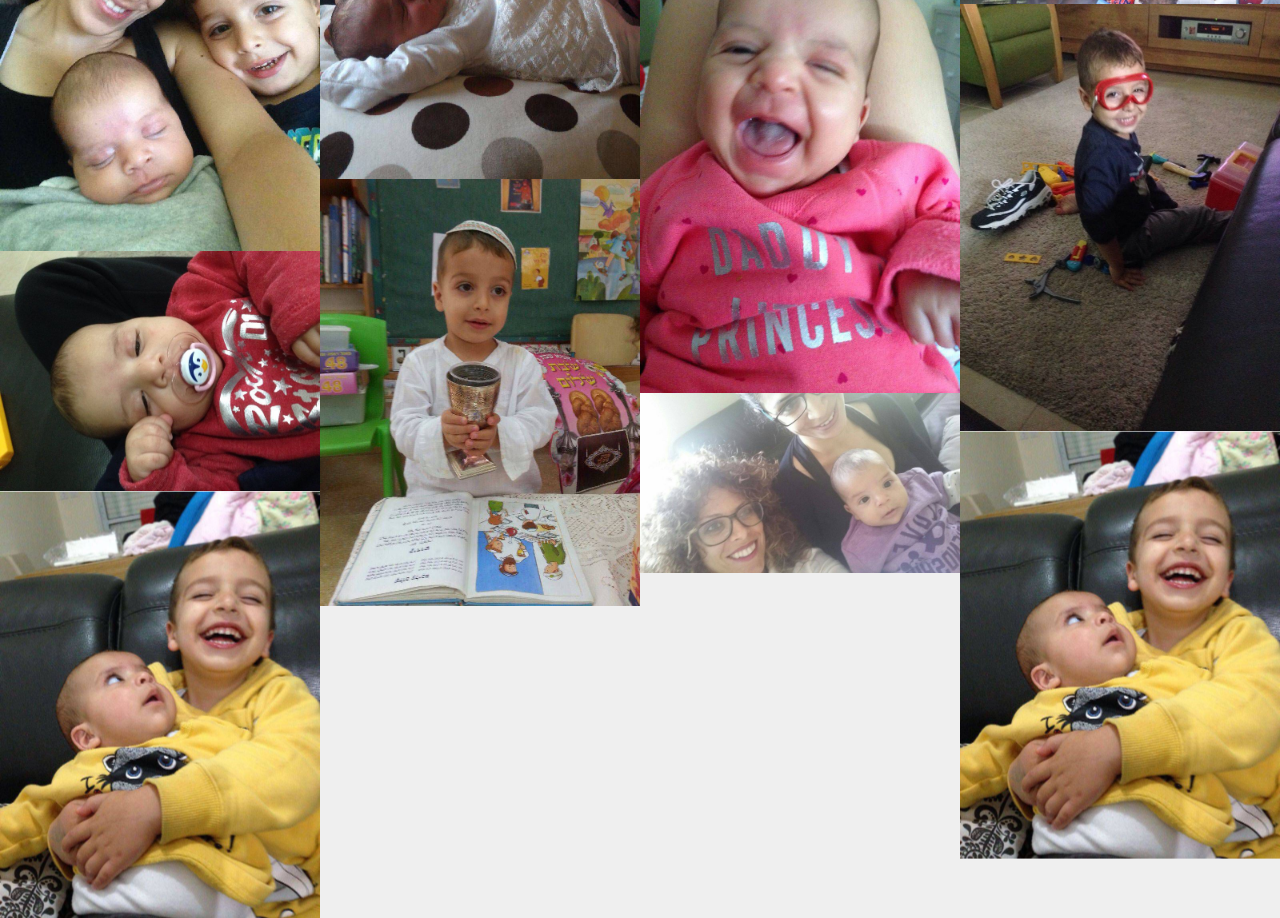
<file: page4.html>
<!DOCTYPE html>
<html >
<head>
  <!-- Site made with Mobirise Website Builder v4.5.2, https://mobirise.com -->
  <meta charset="UTF-8">
  <meta http-equiv="X-UA-Compatible" content="IE=edge">
  <meta name="generator" content="Mobirise v4.5.2, mobirise.com">
  <meta name="viewport" content="width=device-width, initial-scale=1, minimum-scale=1">
  <link rel="shortcut icon" href="assets/images/img-20150903-wa0000-1200x1600-32-1200x1600-66.jpg" type="image/x-icon">
  <meta name="description" content="">
  
  <link rel="stylesheet" href="https://fonts.googleapis.com/css?family=Roboto:700,400&subset=cyrillic,latin,greek,vietnamese">
  <link rel="stylesheet" href="assets/bootstrap/css/bootstrap.min.css">
  <link rel="stylesheet" href="assets/mobirise/css/style.css">
  <link rel="stylesheet" href="assets/mobirise-slider/style.css">
  <link rel="stylesheet" href="assets/mobirise-gallery/style.css">
  <link rel="stylesheet" href="assets/mobirise/css/mbr-additional.css" type="text/css">
  
  
  
</head>
<body>
<section class="mbr-navbar mbr-navbar--freeze mbr-navbar--absolute mbr-navbar--sticky mbr-navbar--auto-collapse" id="ext_menu-28" data-rv-view="212">
    <div class="mbr-navbar__section mbr-section">
        <div class="mbr-section__container container">
            <div class="mbr-navbar__container">
                <div class="mbr-navbar__column mbr-navbar__column--s mbr-navbar__brand">
                    <span class="mbr-navbar__brand-link mbr-brand mbr-brand--inline">
                        <span class="mbr-brand__logo"><a href="https://mobirise.com"><img src="assets/images/img-20150903-wa0000-1200x1600-32-1200x1600-66.jpg" class="mbr-navbar__brand-img mbr-brand__img" alt="Mobirise"></a></span>
                        
                    </span>
                </div>
                <div class="mbr-navbar__hamburger mbr-hamburger"><span class="mbr-hamburger__line"></span></div>
                <div class="mbr-navbar__column mbr-navbar__menu">
                    <nav class="mbr-navbar__menu-box mbr-navbar__menu-box--inline-right">
                        <div class="mbr-navbar__column">
                            <ul class="mbr-navbar__items mbr-navbar__items--right float-left mbr-buttons mbr-buttons--freeze mbr-buttons--right btn-decorator mbr-buttons--active"><li class="mbr-navbar__item"><a class="mbr-buttons__link btn text-white" href="page5.html">אבישג</a></li> <li class="mbr-navbar__item"><a class="mbr-buttons__link btn text-white" href="page4.html">אפרת</a></li> <li class="mbr-navbar__item"><a class="mbr-buttons__link btn text-white" href="page3.html">רקפת</a></li><li class="mbr-navbar__item"><a class="mbr-buttons__link btn text-white" href="page2.html">אבא</a></li><li class="mbr-navbar__item"><a class="mbr-buttons__link btn text-white" href="page1.html">אמא</a></li></ul>                            
                            <ul class="mbr-navbar__items mbr-navbar__items--right mbr-buttons mbr-buttons--freeze mbr-buttons--right btn-inverse mbr-buttons--active"><li class="mbr-navbar__item"><a class="mbr-buttons__btn btn btn-danger" href="index.html">סבאסבתא</a></li></ul>
                        </div>
                    </nav>
                </div>
            </div>
        </div>
    </div>
</section>

<section class="engine"><a href="https://mobirise.co/l">free bootstrap theme</a></section><section class="mbr-slider mbr-section mbr-section--no-padding carousel slide mbr-after-navbar" data-ride="carousel" data-wrap="true" data-interval="5000" id="slider-32" data-rv-view="214" style="background-color: rgb(255, 255, 255);">
    <div class="mbr-section__container">
        <div>
            <ol class="carousel-indicators">
                <li data-app-prevent-settings="" data-target="#slider-32" data-slide-to="0" class="active"></li><li data-app-prevent-settings="" data-target="#slider-32" data-slide-to="1"></li><li data-app-prevent-settings="" data-target="#slider-32" data-slide-to="2"></li><li data-app-prevent-settings="" data-target="#slider-32" data-slide-to="3"></li><li data-app-prevent-settings="" data-target="#slider-32" class="" data-slide-to="4"></li>
            </ol>
            <div class="carousel-inner" role="listbox">
                <div class="mbr-box mbr-section mbr-section--relative mbr-section--fixed-size mbr-section--bg-adapted item dark center mbr-section--full-height active" style="background-image: url(assets/images/img-0323-901x600-23-901x600-66.jpg);">
                    <div class="mbr-box__magnet mbr-box__magnet--sm-padding">
                                            
                        <div class=" container">
                            
                            <div class="row">
                                <div class=" col-md-6">  

                                <div class="mbr-hero">
                                    

                                    
                                </div>
                                
                                </div>
                            </div>
                        </div>
                    </div>
                </div><div class="mbr-box mbr-section mbr-section--relative mbr-section--fixed-size mbr-section--bg-adapted item dark center mbr-section--full-height" style="background-image: url(assets/images/img-0498-901x600-52-901x600-30.jpg);">
                    <div class="mbr-box__magnet mbr-box__magnet--sm-padding">
                                            
                        <div class=" container">
                            
                            <div class="row">
                                <div class=" col-md-6">  

                                <div class="mbr-hero">
                                    

                                    
                                </div>
                                
                                </div>
                            </div>
                        </div>
                    </div>
                </div><div class="mbr-box mbr-section mbr-section--relative mbr-section--fixed-size mbr-section--bg-adapted item dark center mbr-section--full-height" style="background-image: url(assets/images/img-0511-901x600-39-901x600-83.jpg);">
                    <div class="mbr-box__magnet mbr-box__magnet--sm-padding">
                                            
                        <div class=" container">
                            
                            <div class="row">
                                <div class=" col-md-6">  

                                <div class="mbr-hero">
                                    

                                    
                                </div>
                                
                                </div>
                            </div>
                        </div>
                    </div>
                </div><div class="mbr-box mbr-section mbr-section--relative mbr-section--fixed-size mbr-section--bg-adapted item dark center mbr-section--full-height" style="background-image: url(assets/images/img-20151002-wa0000-1600x900-97-1600x900-58.jpg);">
                    <div class="mbr-box__magnet mbr-box__magnet--sm-padding">
                                            
                        <div class=" container">
                            
                            <div class="row">
                                <div class=" col-md-6">  

                                <div class="mbr-hero">
                                    

                                    
                                </div>
                                
                                </div>
                            </div>
                        </div>
                    </div>
                </div><div class="mbr-box mbr-section mbr-section--relative mbr-section--fixed-size mbr-section--bg-adapted item dark center mbr-section--full-height" style="background-image: url(assets/images/img-20151002-wa0000-1600x900-97-1600x900-58.jpg);">
                    <div class="mbr-box__magnet mbr-box__magnet--sm-padding">
                                            
                        <div class=" container">
                            
                            <div class="row">
                                <div class=" col-md-6">  

                                <div class="mbr-hero">
                                    

                                    
                                </div>
                                
                                </div>
                            </div>
                        </div>
                    </div>
                </div>
            </div>
            
            <a data-app-prevent-settings="" class="left carousel-control" role="button" data-slide="prev" href="#slider-32">
                <span class="glyphicon glyphicon-menu-left" aria-hidden="true"></span>
                <span class="sr-only">Previous</span>
            </a>
            <a data-app-prevent-settings="" class="right carousel-control" role="button" data-slide="next" href="#slider-32">
                <span class="glyphicon glyphicon-menu-right" aria-hidden="true"></span>
                <span class="sr-only">Next</span>
            </a>
        </div>
    </div>
</section>

<section class="mbr-gallery mbr-section mbr-section--no-padding" id="gallery1-33" data-rv-view="232" style="background-color: rgb(239, 239, 239);">
    <!-- Gallery -->
    <div class=" mbr-gallery-layout-default">
        <div>
            <div class="row mbr-gallery-row no-gutter">

                <div class="col-lg-3 col-md-4 col-sm-6 col-xs-12 mbr-gallery-item">

                     

                    <a href="#lb-gallery1-33" data-slide-to="0" data-toggle="modal">
                        <img src="assets/images/img-20141012-wa0003-960x1280-83-960x1280-98-800x1067-15-800x1067-59.jpg">
                        <span class="icon glyphicon glyphicon-zoom-in"></span>
                    </a>
                </div><div class="col-lg-3 col-md-4 col-sm-6 col-xs-12 mbr-gallery-item">

                     

                    <a href="#lb-gallery1-33" data-slide-to="1" data-toggle="modal">
                        <img src="assets/images/img-0063-901x600-24-901x600-59-800x533-62-800x533-73.jpg">
                        <span class="icon glyphicon glyphicon-zoom-in"></span>
                    </a>
                </div><div class="col-lg-3 col-md-4 col-sm-6 col-xs-12 mbr-gallery-item">

                     

                    <a href="#lb-gallery1-33" data-slide-to="2" data-toggle="modal">
                        <img src="assets/images/img-20150818-wa0005-900x1600-87-900x1600-74-800x1422-72-800x1422-0.jpg">
                        <span class="icon glyphicon glyphicon-zoom-in"></span>
                    </a>
                </div><div class="col-lg-3 col-md-4 col-sm-6 col-xs-12 mbr-gallery-item">

                     

                    <a href="#lb-gallery1-33" data-slide-to="3" data-toggle="modal">
                        <img src="assets/images/img-20150819-wa0003-1200x1600-13-1200x1600-1-800x1067-80-800x1067-8.jpg">
                        <span class="icon glyphicon glyphicon-zoom-in"></span>
                    </a>
                </div><div class="col-lg-3 col-md-4 col-sm-6 col-xs-12 mbr-gallery-item">

                     

                    <a href="#lb-gallery1-33" data-slide-to="4" data-toggle="modal">
                        <img src="assets/images/img-20150819-wa0005-900x1600-78-900x1600-31-800x1422-54-800x1422-85.jpg">
                        <span class="icon glyphicon glyphicon-zoom-in"></span>
                    </a>
                </div><div class="col-lg-3 col-md-4 col-sm-6 col-xs-12 mbr-gallery-item">

                     

                    <a href="#lb-gallery1-33" data-slide-to="5" data-toggle="modal">
                        <img src="assets/images/img-20151004-wa0000-960x1280-44-960x1280-66-800x1067-53-800x1067-48.jpg">
                        <span class="icon glyphicon glyphicon-zoom-in"></span>
                    </a>
                </div><div class="col-lg-3 col-md-4 col-sm-6 col-xs-12 mbr-gallery-item">

                     

                    <a href="#lb-gallery1-33" data-slide-to="6" data-toggle="modal">
                        <img src="assets/images/img-20150705-wa0003-1080x608-92-1080x608-85-1080x608-52.jpg">
                        <span class="icon glyphicon glyphicon-zoom-in"></span>
                    </a>
                </div><div class="col-lg-3 col-md-4 col-sm-6 col-xs-12 mbr-gallery-item">

                     

                    <a href="#lb-gallery1-33" data-slide-to="7" data-toggle="modal">
                        <img src="assets/images/img-20151029-wa0000-1200x1600-16-1200x1600-18-800x1067-86-800x1067-65.jpg">
                        <span class="icon glyphicon glyphicon-zoom-in"></span>
                    </a>
                </div><div class="col-lg-3 col-md-4 col-sm-6 col-xs-12 mbr-gallery-item">

                     

                    <a href="#lb-gallery1-33" data-slide-to="8" data-toggle="modal">
                        <img src="assets/images/img-20151028-wa0001-1200x1600-28-1200x1600-55-1200x1600-93.jpg">
                        <span class="icon glyphicon glyphicon-zoom-in"></span>
                    </a>
                </div><div class="col-lg-3 col-md-4 col-sm-6 col-xs-12 mbr-gallery-item">

                     

                    <a href="#lb-gallery1-33" data-slide-to="9" data-toggle="modal">
                        <img src="assets/images/img-20151023-wa0004-1200x1600-94-1200x1600-64-800x1067-32-800x1067-39.jpg">
                        <span class="icon glyphicon glyphicon-zoom-in"></span>
                    </a>
                </div><div class="col-lg-3 col-md-4 col-sm-6 col-xs-12 mbr-gallery-item">

                     

                    <a href="#lb-gallery1-33" data-slide-to="10" data-toggle="modal">
                        <img src="assets/images/img-20151123-wa0001-1600x1200-67-1600x1200-46-1600x1200-60.jpg">
                        <span class="icon glyphicon glyphicon-zoom-in"></span>
                    </a>
                </div><div class="col-lg-3 col-md-4 col-sm-6 col-xs-12 mbr-gallery-item">

                     

                    <a href="#lb-gallery1-33" data-slide-to="11" data-toggle="modal">
                        <img src="assets/images/img-20151119-wa0000-1599x899-30-1599x899-25-1599x899-18.jpg">
                        <span class="icon glyphicon glyphicon-zoom-in"></span>
                    </a>
                </div><div class="col-lg-3 col-md-4 col-sm-6 col-xs-12 mbr-gallery-item">

                     

                    <a href="#lb-gallery1-33" data-slide-to="12" data-toggle="modal">
                        <img src="assets/images/img-20160208-wa0008-1200x1600-26-1200x1600-66-800x1067-62-800x1067-73.jpg">
                        <span class="icon glyphicon glyphicon-zoom-in"></span>
                    </a>
                </div><div class="col-lg-3 col-md-4 col-sm-6 col-xs-12 mbr-gallery-item">

                     

                    <a href="#lb-gallery1-33" data-slide-to="13" data-toggle="modal">
                        <img src="assets/images/img-20160208-wa0008-1200x1600-26-1200x1600-66-800x1067-62-800x1067-73.jpg">
                        <span class="icon glyphicon glyphicon-zoom-in"></span>
                    </a>
                </div>
            </div>
        </div>
        <div class="clearfix"></div>
    </div>

    <!-- Lightbox -->
    <div data-app-prevent-settings="" class="mbr-slider modal fade carousel slide" tabindex="-1" data-keyboard="true" data-interval="false" id="lb-gallery1-33">
        <div class="modal-dialog">
            <div class="modal-content">
                <div class="modal-body">
                    <ol class="carousel-indicators">
                        <li data-app-prevent-settings="" data-target="#lb-gallery1-33" data-slide-to="0"></li><li data-app-prevent-settings="" data-target="#lb-gallery1-33" data-slide-to="1"></li><li data-app-prevent-settings="" data-target="#lb-gallery1-33" data-slide-to="2"></li><li data-app-prevent-settings="" data-target="#lb-gallery1-33" data-slide-to="3"></li><li data-app-prevent-settings="" data-target="#lb-gallery1-33" data-slide-to="4"></li><li data-app-prevent-settings="" data-target="#lb-gallery1-33" data-slide-to="5"></li><li data-app-prevent-settings="" data-target="#lb-gallery1-33" data-slide-to="6"></li><li data-app-prevent-settings="" data-target="#lb-gallery1-33" data-slide-to="7"></li><li data-app-prevent-settings="" data-target="#lb-gallery1-33" data-slide-to="8"></li><li data-app-prevent-settings="" data-target="#lb-gallery1-33" data-slide-to="9"></li><li data-app-prevent-settings="" data-target="#lb-gallery1-33" data-slide-to="10"></li><li data-app-prevent-settings="" data-target="#lb-gallery1-33" data-slide-to="11"></li><li data-app-prevent-settings="" data-target="#lb-gallery1-33" data-slide-to="12"></li><li data-app-prevent-settings="" data-target="#lb-gallery1-33" class=" active" data-slide-to="13"></li>
                    </ol>
                    <div class="carousel-inner">
                        <div class="item">
                            <img src="assets/images/img-20141012-wa0003-960x1280-83-960x1280-98-800x1067-15.jpg">
                        </div><div class="item">
                            <img src="assets/images/img-0063-901x600-24-901x600-59-800x533-62.jpg">
                        </div><div class="item">
                            <img src="assets/images/img-20150818-wa0005-900x1600-87-900x1600-74-800x1422-72.jpg">
                        </div><div class="item">
                            <img src="assets/images/img-20150819-wa0003-1200x1600-13-1200x1600-1-800x1067-80.jpg">
                        </div><div class="item">
                            <img src="assets/images/img-20150819-wa0005-900x1600-78-900x1600-31-800x1422-54.jpg">
                        </div><div class="item">
                            <img src="assets/images/img-20151004-wa0000-960x1280-44-960x1280-66-800x1067-53.jpg">
                        </div><div class="item">
                            <img src="assets/images/img-20150705-wa0003-1080x608-92-1080x608-85.jpg">
                        </div><div class="item">
                            <img src="assets/images/img-20151029-wa0000-1200x1600-16-1200x1600-18-800x1067-86.jpg">
                        </div><div class="item">
                            <img src="assets/images/img-20151028-wa0001-1200x1600-28-1200x1600-55.jpg">
                        </div><div class="item">
                            <img src="assets/images/img-20151023-wa0004-1200x1600-94-1200x1600-64-800x1067-32.jpg">
                        </div><div class="item">
                            <img src="assets/images/img-20151123-wa0001-1600x1200-67-1600x1200-46.jpg">
                        </div><div class="item">
                            <img src="assets/images/img-20151119-wa0000-1599x899-30-1599x899-25.jpg">
                        </div><div class="item">
                            <img src="assets/images/img-20160208-wa0008-1200x1600-26-1200x1600-66-800x1067-62.jpg">
                        </div><div class="item active">
                            <img src="assets/images/img-20160208-wa0008-1200x1600-26-1200x1600-66-800x1067-62.jpg">
                        </div>
                    </div>
                    <a class="left carousel-control" role="button" data-slide="prev" href="#lb-gallery1-33">
                        <span class="glyphicon glyphicon-menu-left" aria-hidden="true"></span>
                        <span class="sr-only">Previous</span>
                    </a>
                    <a class="right carousel-control" role="button" data-slide="next" href="#lb-gallery1-33">
                        <span class="glyphicon glyphicon-menu-right" aria-hidden="true"></span>
                        <span class="sr-only">Next</span>
                    </a>

                    <a class="close" href="#" role="button" data-dismiss="modal">
                        <span class="glyphicon glyphicon-remove" aria-hidden="true"></span>
                        <span class="sr-only">Close</span>
                    </a>
                </div>
            </div>
        </div>
    </div>
</section>


  <script src="assets/web/assets/jquery/jquery.min.js"></script>
  <script src="assets/bootstrap/js/bootstrap.min.js"></script>
  <script src="assets/smooth-scroll/smooth-scroll.js"></script>
  <script src="assets/bootstrap-carousel-swipe/bootstrap-carousel-swipe.js"></script>
  <script src="assets/masonry/masonry.pkgd.min.js"></script>
  <script src="assets/imagesloaded/imagesloaded.pkgd.min.js"></script>
  <script src="assets/mobirise/js/script.js"></script>
  <script src="assets/mobirise-gallery/script.js"></script>
  
  
</body>
</html>
</file>
<file: assets/mobirise/css/mbr-additional.css>
#ext_menu-0 .mbr-brand__name {
  font-size: 16px;
}
#ext_menu-0.mbr-navbar--stuck .mbr-navbar__section {
  background: #27aae0;
}
#ext_menu-0 .mbr-navbar__section {
  background: #27aae0;
}
#ext_menu-0 .mbr-navbar__hamburger {
  color: #ffffff;
}
#msg-box4-1 .mbr-header__text {
  color: #ffffff;
}
#msg-box4-1 .mbr-header__subtext {
  color: #ffffff;
}
#msg-box4-1 .mbr-article {
  color: #ffffff;
}
#msg-box4-3 .mbr-header__text {
  color: #ffffff;
}
#msg-box4-3 .mbr-header__subtext {
  color: #ffffff;
}
#msg-box4-3 .mbr-article {
  color: #ffffff;
}
#msg-box4-5 .mbr-header__text {
  color: #ffffff;
}
#msg-box4-5 .mbr-header__subtext {
  color: #ffffff;
}
#msg-box4-5 .mbr-article {
  color: #ffffff;
}
#msg-box4-6 .mbr-header__text {
  color: #ffffff;
}
#msg-box4-6 .mbr-header__subtext {
  color: #ffffff;
}
#msg-box4-6 .mbr-article {
  color: #ffffff;
}
#ext_menu-8 .mbr-brand__name {
  font-size: 16px;
}
#ext_menu-8.mbr-navbar--stuck .mbr-navbar__section {
  background: #27aae0;
}
#ext_menu-8 .mbr-navbar__section {
  background: #27aae0;
}
#ext_menu-16 .mbr-brand__name {
  font-size: 16px;
}
#ext_menu-16.mbr-navbar--stuck .mbr-navbar__section {
  background: #27aae0;
}
#ext_menu-16 .mbr-navbar__section {
  background: #27aae0;
}
#ext_menu-21 .mbr-brand__name {
  font-size: 16px;
}
#ext_menu-21.mbr-navbar--stuck .mbr-navbar__section {
  background: #27aae0;
}
#ext_menu-21 .mbr-navbar__section {
  background: #27aae0;
}
#ext_menu-28 .mbr-brand__name {
  font-size: 16px;
}
#ext_menu-28.mbr-navbar--stuck .mbr-navbar__section {
  background: #27aae0;
}
#ext_menu-28 .mbr-navbar__section {
  background: #27aae0;
}
#ext_menu-34 .mbr-brand__name {
  font-size: 16px;
}
#ext_menu-34.mbr-navbar--stuck .mbr-navbar__section {
  background: #27aae0;
}
#ext_menu-34 .mbr-navbar__section {
  background: #27aae0;
}
</file>
<file: assets/mobirise-slider/style.css>
/*-------

   Slider

-------*/
.mbr-slider .carousel-inner > .active,
.mbr-slider .carousel-inner > .next,
.mbr-slider .carousel-inner > .prev {
	display: table;
}
.mbr-slider .carousel-control {
    background-image: none;
    width: 54px;
    height: 54px;
    top: 50%;
    margin-top: -27px;
    line-height: 54px;
    border: 2px solid #fff;
    opacity: 1;
    text-shadow: none;
    z-index: 5;
    -webkit-transition: all 0.2s ease-in-out 0s;
    -o-transition: all 0.2s ease-in-out 0s;
    transition: all 0.2s ease-in-out 0s;
}
.mbr-slider .carousel-control.left {
	margin-left: 20px;
}
.mbr-slider .carousel-control.right {
	margin-right: 20px;
}
.mbr-slider .carousel-control:hover {
	background: #fff;
	color: #000;
}
.mbr-slider .carousel-indicators {
    bottom: 20px;
}
.mbr-slider .carousel-indicators li,
.mbr-slider .carousel-indicators .active {
    width: 15px;
    height: 15px;
    margin: 3px;
    border: 2px solid #ffffff;
}

@media (max-width: 767px) {
    .mbr-slider .carousel-control {
        top: auto;
        bottom: 20px;
    }
}
.mbr-slider .mbr-overlay {
    z-index: 0;
    opacity:0.5;
}
/* boxed model */
.mbr-slider > .boxed-slider {
    position: relative;
    padding: 93px 0;
}
.mbr-slider > .boxed-slider > div{
    position: relative;

}
.mbr-slider > .container .carousel-indicators {
    margin-bottom: 3px;
}
@media (max-width: 767px) {
    .mbr-slider > .container .carousel-control {
        margin-bottom: 0px;
    }
}
.mbr-slider > .container img {
    width: 100%;
}
.mbr-slider > .container img + .row {
    position: absolute;
    top: 50%;
    left: 0;
    right: 0;
    margin-left: 0;
    margin-right: 0;
    -webkit-transform: translateY(-50%);
    -moz-transform: translateY(-50%);
    transform: translateY(-50%);
}
.mbr-slider .mbr-section {
    padding-left: 0;
    padding-right: 0;
}

/* article layout */
.mbr-slider .article-slider > div {
    padding-left: 0;
    padding-right: 0;
}
.mbr-slider > .container.article-slider .carousel-indicators {
    margin-bottom: 0;
}
</file>
<file: assets/mobirise-gallery/style.css>
/*-------

   Gallery

-------*/
.mbr-gallery .mbr-gallery-item {
    position: relative;
    /*display: inline-block;*/
    padding-bottom: 30px;
}
.mbr-gallery .mbr-gallery-item > a {
    position: relative;
    display: block;
    background: #fff;
    outline: none;
}
.mbr-gallery .mbr-gallery-row {
    margin-bottom: -30px;
}
.mbr-gallery .mbr-gallery-item img {
    width: 100%;
    opacity: 1;
    -webkit-transition: .2s opacity ease-in-out;
    transition: .2s opacity ease-in-out;
}
.mbr-gallery .mbr-gallery-item > a:hover img {
    opacity: 0.9;
}
.mbr-gallery .mbr-gallery-item .icon {
    position: absolute;
    font-size: 30px;
    top: 50%;
    left: 50%;
    color: #fff;
    opacity: 0;
    -webkit-transform: translateX(-50%) translateY(-50%);
    transform: translateX(-50%) translateY(-50%);
    -webkit-transition: .2s opacity ease-in-out;
    transition: .2s opacity ease-in-out;
}
.mbr-gallery .mbr-gallery-item > a:hover .icon {
    opacity: 1;
}

/* remove spacing */
.mbr-gallery .mbr-gallery-row.no-gutter {
    margin: 0;
}
.mbr-gallery .mbr-gallery-row.no-gutter .mbr-gallery-item {
    padding: 0;
}

/* container */
.mbr-gallery .container.mbr-gallery-layout-default {
    padding: 93px 0;
}

/* fix horizontal scrollbar */
.mbr-gallery .mbr-gallery-layout-default,
.mbr-gallery .mbr-gallery-layout-article {
    overflow: hidden;
}

/* article layout */
.mbr-gallery .mbr-gallery-layout-article > div {
    padding-left: 0;
    padding-right: 0;
}


/* lightbox */
.mbr-gallery .modal {
    position: fixed;
    overflow: hidden;
    padding-right: 0 !important;
}
.mbr-gallery .modal-body {
    padding: 0;
}
.mbr-gallery .modal-body img {
    width: 100%;
}
.mbr-gallery .modal .close {
    position: absolute;
    background-image: none;
    font-size: 20px;
    width: 54px;
    height: 54px;
    top: 20px;
    right: 20px;
    line-height: 54px;
    opacity: 1;
    color: #fff;
    border: 2px solid #fff;
    text-align: center;
    text-shadow: none;
    z-index: 5;
    -webkit-transition: all 0.2s ease-in-out 0s;
    -o-transition: all 0.2s ease-in-out 0s;
    transition: all 0.2s ease-in-out 0s;
}
.mbr-gallery .modal .close:hover {
    background: #fff;
    color: #000;
}

/* modal back color opacity */
.modal-backdrop.in {
    opacity: 0.8;
    filter: alpha(opacity=80);
}

@media (max-width: 768px) {
    .mbr-gallery .modal-dialog {
        margin: 10px auto;
    }

    .mbr-gallery .carousel-indicators,
    .mbr-gallery .carousel-control,
    .mbr-gallery .modal .close {
        position: fixed;
    }
}

/* fix fade in effect */
.mbr-gallery .modal.fade .modal-dialog {
    margin-top: -100px;
    -webkit-transition: margin-top 0.3s ease-out;
    -moz-transition: margin-top 0.3s ease-out;
    -o-transition: margin-top 0.3s ease-out;
    transition: margin-top 0.3s ease-out;
}
.mbr-gallery .modal.in .modal-dialog,
.mbr-gallery .modal.fade .modal-dialog {
    -webkit-transform: none;
    -ms-transform: none;
    -o-transform: none;
    transform: none;
}
.mbr-gallery .modal.in .modal-dialog {
    margin-top: 30px;
}


/* media-caption styles */
.mbr-gallery .mbr-figure__caption {
    width: 100%;
    margin-left: 0;
    box-sizing: border-box;
    border: solid 15px transparent;
    border-style: none solid;
    left: 0;
    background: none;
    margin-bottom: 30px;
}
.mbr-gallery .mbr-figure__caption-small {
    position: relative;
    z-index: 2;
    padding: 0 10px;
}
.mbr-gallery .mbr-caption-background{
    position: absolute;
    z-index: 1;
    left: 0;
    top:0;
    width: 100%;
    height: 100%;
    background: rgba(0, 0, 0, 0.6);
}
.mbr-gallery .no-gutter .mbr-figure__caption {
    margin-bottom: 0;
    border-style: none none;
}


/*
.mbr-gallery .mbr-figure__caption--std-grid:before {
    content: none;
}

.mbr-gallery .container .mbr-figure__caption--std-grid {
    width: 90%;
    margin-left: -44.8%;
    margin-bottom: 30px;
}

@media (max-width: 768px) {
    .mbr-gallery .mbr-figure__caption--std-grid,
    .mbr-gallery .container .mbr-figure__caption--std-grid {

        width: 100%;
        margin-left: 0; 
        padding-left: 15px;
        padding-right: 15px;   
    }

    .mbr-gallery .mbr-gallery-row.no-gutter .mbr-figure__caption--std-grid {
        width: 100%;
        margin-left: 0;
        padding-left: 0;
        padding-right: 0;   
    }
}

@media (min-width: 768px) and (max-width: 991px) {

    .mbr-gallery .mbr-figure__caption--std-grid {
        width: 92.6%;
        margin-left: -46.3%;
    }

    .mbr-gallery .container .mbr-figure__caption--std-grid {
        width: 92%;
        margin-left: -46%;
        margin-bottom: 30px;
    }
}

.mbr-gallery .container.mbr-gallery-layout-article .mbr-figure__caption--std-grid {
    width: 85%;
    margin-left: -42.5%;
}

.mbr-gallery .container.mbr-gallery-layout-article .mbr-gallery-row.no-gutter .mbr-figure__caption--std-grid {
    width: 100%;
    margin-left: -50%;
}

@media (min-width: 768px) and (max-width: 991px) {
    .mbr-gallery .container.mbr-gallery-layout-article .mbr-figure__caption--std-grid {
        width: 88%;
        margin-left: -44%;
    }
}

@media (max-width: 768px) {
    .mbr-gallery .mbr-gallery-layout-article.container .mbr-gallery-row.no-gutter .mbr-figure__caption--std-grid,
    .mbr-gallery .container.mbr-gallery-layout-article .mbr-figure__caption--std-grid {
        width: 100%;
        margin-left: 0;
    }
}

*/
</file>
<file: assets/mobirise/css/style.css>
.is-builder .animated {
  -webkit-animation-name: none !important;
  animation-name: none !important;
}
html {
  position: relative;
  min-height: 100%;
}
.mbr-embedded-video {
  position: relative;
}
.mbr-background-video,
.mbr-background-video-preview {
  bottom: 0;
  left: 0;
  overflow: hidden;
  position: absolute;
  right: 0;
  top: 0;
}
.mbr-parallax-background,
.mbr-background {
  background-attachment: fixed !important;
  background-position: 50% 0;
  background-repeat: no-repeat;
  background-size: cover !important;
}
.mbr-hidden-scrollbar .mbr-parallax-background {
  background-size: auto 130%;
}
.mobile .mbr-parallax-background {
  background-attachment: scroll !important;
}
.mbr-background {
  background-attachment: scroll !important;
}
.mbr-navbar {
  position: relative;
  width: 100%;
}
.mbr-navbar:before {
  content: "";
  display: block;
}
.mbr-navbar__brand-link:after,
.mbr-navbar__brand-img {
  max-height: 74px;
  height: 100%;
}
.mbr-navbar:before,
.mbr-navbar__container {
  height: 98px;
}
.mbr-navbar--ss .mbr-navbar__brand-link:after,
.mbr-navbar--ss .mbr-navbar__brand-img {
  height: 74px;
}
.mbr-navbar--ss:before,
.mbr-navbar--ss .mbr-navbar__container {
  height: 98px;
}
.mbr-navbar--xs .mbr-navbar__brand-link:after,
.mbr-navbar--xs .mbr-navbar__brand-img {
  height: 32px;
}
.mbr-navbar--xs:before,
.mbr-navbar--xs .mbr-navbar__container {
  height: 56px;
}
.mbr-navbar--s .mbr-navbar__brand-link:after,
.mbr-navbar--s .mbr-navbar__brand-img {
  height: 48px;
}
.mbr-navbar--s:before,
.mbr-navbar--s .mbr-navbar__container {
  height: 72px;
}
.mbr-navbar--m .mbr-navbar__brand-link:after,
.mbr-navbar--m .mbr-navbar__brand-img {
  height: 64px;
}
.mbr-navbar--m:before,
.mbr-navbar--m .mbr-navbar__container {
  height: 88px;
}
.mbr-navbar--l .mbr-navbar__brand-link:after,
.mbr-navbar--l .mbr-navbar__brand-img {
  height: 96px;
}
.mbr-navbar--l:before,
.mbr-navbar--l .mbr-navbar__container {
  height: 120px;
}
.mbr-navbar--xl .mbr-navbar__brand-link:after,
.mbr-navbar--xl .mbr-navbar__brand-img {
  height: 128px;
}
.mbr-navbar--xl:before,
.mbr-navbar--xl .mbr-navbar__container {
  height: 152px;
}
.mbr-navbar--short .mbr-navbar__brand-link:after,
.mbr-navbar--short .mbr-navbar__brand-img {
  height: 40px;
}
.mbr-navbar--short .mbr-brand__logo .mbr-iconfont{
  font-size: 40px;
}
.mbr-navbar--short:before,
.mbr-navbar--short .mbr-navbar__container {
  height: 64px;
}
.mbr-navbar--short .mbr-navbar__container {
  padding: 12px 0;
}
@media (max-width: 767px) {
  .mbr-navbar--short .mbr-navbar__brand-link:after,
  .mbr-navbar--short .mbr-navbar__brand-img {
    height: 31px;
  }
  .mbr-navbar--short:before,
  .mbr-navbar--short .mbr-navbar__container {
    height: 45px;
  }
  .mbr-navbar--short .mbr-navbar__container {
    padding: 7px 0;
  }
}
.mbr-navbar__brand-img {
  position: relative;
}
.mbr-navbar__brand-img,
.mbr-navbar__container,
.mbr-navbar__section {
  -webkit-transition: all 300ms ease-in-out 0s;
  -o-transition: all 300ms ease-in-out 0s;
  transition: all 300ms ease-in-out 0s;
}
.mbr-navbar__section {
  background: #2c2c2c;
  height: auto;
  position: absolute;
  top: 0;
  width: 100%;
  z-index: 1000;
}
.mbr-navbar__container {
  display: table;
  padding: 12px 0;
  width: 100%;
}
.mbr-navbar__menu-box {
  display: table;
  width: 100%;
}
.mbr-navbar__menu-box--inline-left,
.mbr-navbar__menu-box--inline-center,
.mbr-navbar__menu-box--inline-right {
  display: block;
  text-align: left;
}
.mbr-navbar__menu-box--inline-center {
  text-align: center;
}
.mbr-navbar__menu-box--inline-right {
  text-align: right;
}
.mbr-navbar__column {
  display: table-cell;
  vertical-align: middle;
}
.mbr-navbar__column--xxs {
  width: 1%;
}
.mbr-navbar__column--xs {
  width: 10%;
}
.mbr-navbar__column--s {
  width: 20%;
}
.mbr-navbar__column--m {
  width: 30%;
}
.mbr-navbar__column--l {
  width: 40%;
}
.mbr-navbar__column--xl {
  width: 50%;
}
.mbr-navbar__menu-box--inline-left .mbr-navbar__column,
.mbr-navbar__menu-box--inline-center .mbr-navbar__column,
.mbr-navbar__menu-box--inline-right .mbr-navbar__column {
  display: inline-block;
}
.mbr-navbar__items {
  float: left;
  padding-left: 0px;
  position: relative;
  left: -20px;
}
.mbr-navbar__items--right {
  float: right;
  left: 0;
}
.float-left {
  float: left;
}
.mbr-navbar__item {
  display: block;
  float: left;
  position: relative;
}
.mbr-navbar__hamburger {
  display: none;
  margin-top: -11px;
  position: absolute;
  right: 0;
  top: 50%;
  z-index: 10000;
}
.mbr-navbar--collapsed .mbr-navbar__container {
  position: relative;
}
.mbr-navbar--collapsed .mbr-navbar__column {
  display: block;
  width: 100%;
}
.mbr-navbar--collapsed .mbr-navbar__items--right {
  padding-top: 13px;
}
.mbr-navbar--collapsed .mbr-navbar__menu {
  background: rgba(0, 0, 0, 0.9);
  display: none;
  height: 100%;
  left: 0;
  position: fixed;
  top: 0;
  width: 100%;
  z-index: 9999;
}
.mbr-navbar--collapsed .mbr-navbar__menu-box {
  display: table-cell;
  vertical-align: middle;
}
.mbr-navbar--collapsed .mbr-navbar__items {
  float: none;
}
.mbr-navbar--collapsed .mbr-navbar__item {
  float: none;
}
.mbr-navbar--collapsed .mbr-navbar__hamburger {
  display: block;
}
.mbr-navbar--collapsed.mbr-navbar--open .mbr-navbar__menu {
  display: table;
}
.mbr-navbar--collapsed.mbr-navbar--open:not(.mbr-navbar--sticky) .mbr-navbar__section {
  background: none;
  position: fixed;
}
.mbr-navbar--collapsed.mbr-navbar--open .mbr-navbar__brand {
  visibility: hidden;
}
.mbr-navbar--collapsed.mbr-navbar--sticky.mbr-navbar--open .mbr-navbar__brand {
  visibility: visible;
}
.mbr-navbar--collapsed.mbr-navbar--open .mbr-navbar__brand-img,
.mbr-navbar--collapsed.mbr-navbar--open .mbr-navbar__container {
  -webkit-transition: none;
  -o-transition: none;
  transition: none;
}
.mbr-navbar--freeze.mbr-navbar--collapsed.mbr-navbar--open .mbr-navbar__hamburger,
.mbr-navbar--freeze.mbr-navbar--collapsed.mbr-navbar--open .mbr-navbar__hamburger:hover {
  color: #fff !important;
}
.mbr-navbar--sticky .mbr-navbar__section {
  position: fixed;
}
.mbr-navbar--absolute {
  position: absolute;
}
/* fix for popup menu conflict */
@media (max-width: 480px) {
  .mbr-navbar--absolute.mbr-navbar[id^=menu-] {
    position: absolute;
  }
}
.mbr-navbar--transparent .mbr-navbar__section {
  background: none;
}
.mbr-navbar--stuck .mbr-navbar__section,
.mbr-navbar--relative .mbr-navbar__section {
  background: #2c2c2c;
}
@media (max-width: 991px) {
  .mbr-navbar--auto-collapse .mbr-navbar__container {
    position: relative;
  }
  .mbr-navbar--auto-collapse .mbr-navbar__column {
    display: block;
    width: 100%;
  }
  .mbr-navbar__column {
    max-height: 100vh;
    overflow-x: hidden;
    overflow-y:auto;
  }
  .mbr-navbar__column::-webkit-scrollbar {
    display:none;
  }
  .mbr-navbar--auto-collapse .mbr-navbar__items--right {
    padding-top: 13px;
  }
  .mbr-navbar--auto-collapse .mbr-navbar__menu {
    background: rgba(0, 0, 0, 0.9);
    display: none;
    height: 100%;
    left: 0;
    position: fixed;
    top: 0;
    width: 100%;
    z-index: 9999;
  }
  .mbr-navbar--auto-collapse .mbr-navbar__menu-box {
    display: table-cell;
    vertical-align: middle;
  }
  .mbr-navbar--auto-collapse .mbr-navbar__items {
    float: none;
  }
  .mbr-navbar--auto-collapse .mbr-navbar__item {
    float: none;
  }
  .mbr-navbar--auto-collapse .mbr-navbar__hamburger {
    display: block;
  }
  .mbr-navbar--auto-collapse.mbr-navbar--open .mbr-navbar__menu {
    display: table;
  }
  .mbr-navbar--auto-collapse.mbr-navbar--open:not(.mbr-navbar--sticky) .mbr-navbar__section {
    background: none;
    position: fixed;
  }
  .mbr-navbar--auto-collapse.mbr-navbar--open .mbr-navbar__brand {
    visibility: hidden;
  }
  .mbr-navbar--auto-collapse.mbr-navbar--sticky.mbr-navbar--open .mbr-navbar__brand {
    visibility: visible;
  }
  .mbr-navbar--auto-collapse.mbr-navbar--open .mbr-navbar__brand-img,
  .mbr-navbar--auto-collapse.mbr-navbar--open .mbr-navbar__container {
    -webkit-transition: none;
    -o-transition: none;
    transition: none;
  }
}
.mbr-after-navbar:before {
  content: "";
  display: block;
  height: 98px;
}
.mbr-hamburger {
  cursor: pointer;
  height: 23px;
  width: 30px;
}
.mbr-hamburger:focus {
  outline: none;
}
.mbr-hamburger__line,
.mbr-hamburger__line:before,
.mbr-hamburger__line:after {
  content: "";
  position: absolute;
  display: block;
  height: 1px;
  cursor: pointer;
}
.mbr-hamburger__line,
.mbr-hamburger__line:before,
.mbr-hamburger__line:after {
  width: 30px;
  border-bottom: 5px solid;
  top: 9px;
}
.mbr-hamburger__line:before {
  top: -9px;
}
.mbr-hamburger__line:after {
  top: 9px;
}
.mbr-hamburger__line,
.mbr-hamburger__line:before,
.mbr-hamburger__line:after {
  -webkit-transition: all 300ms ease-in-out;
  transition: all 300ms ease-in-out;
}
.mbr-hamburger--open .mbr-hamburger__line {
  border-color: transparent;
}
.mbr-hamburger--open .mbr-hamburger__line:before,
.mbr-hamburger--open .mbr-hamburger__line:after {
  top: 0;
}
.mbr-hamburger--open .mbr-hamburger__line:before {
  -ms-transform: rotate(45deg);
  -webkit-transform: rotate(45deg);
  transform: rotate(45deg);
}
.mbr-hamburger--open .mbr-hamburger__line:after {
  top: 10px;
  -ms-transform: translatey(-10px) rotate(-45deg);
  -webkit-transform: translatey(-10px) rotate(-45deg);
  transform: translatey(-10px) rotate(-45deg);
}
@media (max-width: 767px) {
  .mbr-hamburger {
    height: 23px;
    width: 27px;
  }
  .mbr-hamburger__line,
  .mbr-hamburger__line:before,
  .mbr-hamburger__line:after {
    width: 27px;
    border-bottom: 4px solid;
    top: 9px;
  }
  .mbr-hamburger__line:before {
    top: -9px;
  }
  .mbr-hamburger__line:after {
    top: 9px;
  }
}

.navbar-dropdown .hamburger-icon {
  content: "";
  width: 16px;
  -webkit-box-shadow: 0 -6px 0 1px,0 0 0 1px,0 6px 0 1px;
  -moz-box-shadow: 0 -6px 0 1px,0 0 0 1px,0 6px 0 1px;
  box-shadow: 0 -6px 0 1px,0 0 0 1px,0 6px 0 1px;
}

.mbr-brand {
  display: block;
  float: left;
  position: relative;
}
.mbr-brand,
.mbr-brand:hover {
  text-decoration: none;
}
.mbr-brand__name {
  display: block;
  font-weight: bold;
  margin-top: 5px;
  text-align: center;
}
.mbr-brand__name,
.mbr-brand__name:hover {
  text-decoration: none;
}
.mbr-brand--inline {
  display: table;
}
.mbr-brand--inline:after {
  content: "";
  display: table-cell;
  width: 1px;
}
.mbr-brand--inline .mbr-brand__logo,
.mbr-brand--inline .mbr-brand__name {
  display: table-cell;
  vertical-align: middle;
}
.mbr-brand--inline .mbr-brand__logo {
  padding-right: 10px;
}
.mbr-brand--inline .mbr-brand__name {
  margin: 0;
  text-align: left;
}
.mbr-form {
  display: table;
  margin-top: -13px;
  position: relative;
  top: 14px;
  width: 100%;
}
.mbr-form__left,
.mbr-form__right {
  display: table-cell;
  vertical-align: top;
}
.mbr-form__left {
  padding-right: 3px;
}
.mbr-form__right {
  width: 1px;
}
@media (max-width: 530px) {
  .mbr-form {
    display: block;
    margin-top: -27px;
    position: relative;
    top: 26px;
  }
  .mbr-form__left,
  .mbr-form__right {
    display: block;
  }
  .mbr-form__left {
    margin-bottom: 12px;
    padding-right: 0;
  }
  .mbr-form__right {
    width: 100%;
  }
}
.mbr-section {
  padding: 0 20px;
}
.mbr-section--no-padding {
  padding: 0;
}
.mbr-section--relative {
  position: relative;
}
.mbr-section--fixed-size {
  overflow: hidden;
}
.mbr-section--full-height {
  height: 100vh;
}
.mbr-section--full-height.mbr-after-navbar:before {
  display: none;
}
.mbr-section--bg-adapted {
  background-attachment: scroll;
  background-position: 50% 0;
  background-repeat: no-repeat;
  background-size: cover;
}
.mbr-section--gray {
  background-color: #444444;
}
.mbr-section--light-gray {
  background-color: #f0f0f0;
}
.mbr-section--dark-gray {
  background-color: #3c3c3c;
}
.mbr-section__container {
  padding: 0;
  position: relative;
  z-index: 3;
}
.mbr-section__container--center {
  text-align: center;
}
.mbr-section__container--std-padding {
  padding: 93px 0;
}
.mbr-section__container--std-top-padding {
  padding-top: 93px;
}
.mbr-section__container--std-bot-padding {
  padding-bottom: 93px;
}
.mbr-section__container--sm-padding {
  padding: 41px 0;
}
.mbr-section__container--sm-top-padding {
  padding-top: 41px;
}
.mbr-section__container--sm-bot-padding {
  padding-bottom: 41px;
}
.mbr-section__container--isolated {
  padding-bottom: 93px;
  padding-top: 93px;
}
.mbr-section__container--first {
  padding-top: 93px;
  padding-bottom: 41px;
}
.mbr-section__container--middle {
  padding-bottom: 41px;
}
.mbr-section__container--last {
  padding-bottom: 93px;
}
.mbr-section__row {
  margin-left: -24px;
  margin-right: -24px;
}
.mbr-section__col {
  overflow: hidden;
  padding-left: 24px;
  padding-right: 24px;
}
.mbr-section__left {
  padding-right: 40px;
}
.mbr-section__right {
  padding-left: 15px;
}
.mbr-section__header {
  line-height: 1.5em;
  margin: -10px 0 0;
  text-align: center;
}
@media (min-width: 768px) {
  .mbr-section--short-paddings .mbr-section__container--std-padding {
    padding: 59px 0;
  }
  .mbr-section--short-paddings .mbr-section__container--std-top-padding {
    padding-top: 59px;
  }
  .mbr-section--short-paddings .mbr-section__container--std-bot-padding {
    padding-bottom: 59px;
  }
  .mbr-section--short-paddings .mbr-section__container--sm-padding {
    padding: 41px 0;
  }
  .mbr-section--short-paddings .mbr-section__container--sm-top-padding {
    padding-top: 41px;
  }
  .mbr-section--short-paddings .mbr-section__container--sm-bot-padding {
    padding-bottom: 41px;
  }
  .mbr-section--short-paddings .mbr-section__container--isolated {
    padding-bottom: 59px;
    padding-top: 59px;
  }
  .mbr-section--short-paddings .mbr-section__container--first {
    padding-top: 59px;
    padding-bottom: 41px;
  }
  .mbr-section--short-paddings .mbr-section__container--middle {
    padding-bottom: 41px;
  }
  .mbr-section--short-paddings .mbr-section__container--last {
    padding-bottom: 59px;
  }
}
@media (max-width: 767px) {
  .mbr-section__left {
    padding-right: 15px;
  }
  .mbr-section__right {
    padding-left: 15px;
    padding-top: 51px;
  }
}
.mbr-arrow {
  bottom: 71px;
  left: 0;
  line-height: 1px;
  padding: 0 20px;
  position: absolute;
  width: 100%;
  z-index: 3;
}
.mbr-arrow__link {
  display: inline-block;
  font-size: 26px;
}
.mbr-arrow__link,
.mbr-arrow__link:hover,
.mbr-arrow__link:focus {
  color: #fff;
}
.mbr-arrow--floating .mbr-arrow__link {
  -webkit-animation: floating-arrow 1.6s infinite ease-in-out 0s;
  -o-animation: floating-arrow 1.6s infinite ease-in-out 0s;
  animation: floating-arrow 1.6s infinite ease-in-out 0s;
}
@-webkit-keyframes floating-arrow {
  from {
    -webkit-transform: translateY(0);
    transform: translateY(0);
  }
  65% {
    -webkit-transform: translateY(11px);
    transform: translateY(11px);
  }
  to {
    -webkit-transform: translateY(0);
    transform: translateY(0);
  }
}
@-o-keyframes floating-arrow {
  from {
    -webkit-transform: translateY(0);
    transform: translateY(0);
  }
  65% {
    -webkit-transform: translateY(11px);
    transform: translateY(11px);
  }
  to {
    -webkit-transform: translateY(0);
    transform: translateY(0);
  }
}
@keyframes floating-arrow {
  from {
    -webkit-transform: translateY(0);
    transform: translateY(0);
  }
  65% {
    -webkit-transform: translateY(11px);
    transform: translateY(11px);
  }
  to {
    -webkit-transform: translateY(0);
    transform: translateY(0);
  }
}
.mbr-arrow--dark .mbr-arrow__link,
.mbr-arrow--dark .mbr-arrow__link:hover,
.mbr-arrow--dark .mbr-arrow__link:focus {
  color: #252525;
}
@media (max-width: 767px) {
  .mbr-arrow {
    bottom: 41px;
  }
}
@media (max-width: 320px) {
  .mbr-arrow {
    bottom: 21px;
    text-align: center;
  }
}
@media all and (device-width: 320px) and (device-height: 568px) and (orientation: portrait) {
  .mbr-arrow {
    bottom: 31px;
  }
}
.mbr-box {
  display: table;
  width: 100%;
}
.mbr-box--fixed {
  table-layout: fixed;
}
.mbr-box--stretched {
  height: 100%;
}
.mbr-box__magnet {
  display: table-cell;
  float: none;
  height: 100%;
  margin-bottom: 0;
  margin-top: 0;
  text-align: center;
  vertical-align: middle;
}
.mbr-box__magnet--sm-padding {
  padding: 41px 0;
}
.mbr-box__magnet--top-left,
.mbr-box__magnet--top-center,
.mbr-box__magnet--top-right {
  vertical-align: top;
}
.mbr-box__magnet--bottom-left,
.mbr-box__magnet--bottom-center,
.mbr-box__magnet--bottom-right {
  vertical-align: bottom;
}
.mbr-box__magnet--top-left,
.mbr-box__magnet--center-left,
.mbr-box__magnet--bottom-left {
  text-align: left;
}
.mbr-box__magnet--top-right,
.mbr-box__magnet--center-right,
.mbr-box__magnet--bottom-right {
  text-align: right;
}
.mbr-box__container {
  height: 50%;
}
@media (max-width: 767px) {
  .mbr-box__container {
    height: 100%;
  }
  .mbr-box--adapted {
    display: block;
  }
  .mbr-box--adapted > .mbr-box__magnet {
    display: block;
    height: auto;
  }
}
.mbr-overlay {
  background: #222;
  bottom: 0;
  left: 0;
  position: absolute;
  right: 0;
  top: 0;
  z-index: 2;
}
.mbr-google-map__marker {
  color: #252525;
  display: none;
  margin: 0;
}
.mbr-google-map--loaded .mbr-google-map__marker {
  display: block;
}
.mbr-hero {
  color: #fff;
  position: relative;
}
.mbr-hero__text {
  font-size: 46px;
  font-weight: bold;
  left: -2px;
  letter-spacing: 2px;
  line-height: 50px;
  margin: -18px 0 1px 0;
  padding-bottom: 41px;
  position: relative;
  top: 8px;
}
.mbr-hero__subtext {
  font-size: 21px;
  line-height: 29px;
  margin: -32px 0 3px 0;
  padding: 0 0 41px 0;
  position: relative;
  top: 6px;
}
.mbr-figure {
  display: inline-block;
  /*line-height: 1px;*/
  margin: 0;
  max-width: 100%;
  overflow: hidden;
  position: relative;
}
.mbr-figure--no-bg {
  background: none;
}
.mbr-figure--full-width {
  display: block;
  width: 100%;
}
.mbr-figure.mbr-after-navbar:before {
  display: none;
}
.mbr-figure--full-width iframe,
.mbr-figure--full-width .mbr-figure__img,
.mbr-figure--full-width .mbr-figure__map {
  width: 100%;
}
.mbr-figure iframe,
.mbr-figure__img,
.mbr-figure__map {
  max-width: 100%;
}
@-webkit-keyframes mapCircleLoading {
  from {
    -webkit-transform: rotate(0deg);
  }
  to {
    -webkit-transform: rotate(359deg);
  }
}
@keyframes mapCircleLoading {
  from {
    transform: rotate(0deg);
  }
  to {
    transform: rotate(359deg);
  }
}
.mbr-figure__map {
  height: 400px;
  position: relative;
}
.mbr-figure__map--short {
  height: 300px;
}
.mbr-figure__map iframe {
  height: 100%;
  width: 100%;
}
.mbr-figure__map [data-state-details] {
  color: #6b6763;
  font-family: "Roboto", Helvetica, Arial, sans-serif;
  height: 1.5em;
  margin-top: -0.75em;
  padding-left: 20px;
  padding-right: 20px;
  position: absolute;
  text-align: center;
  top: 50%;
  width: 100%;
}
.mbr-figure__map[data-state] {
  background: #e9e5dc;
}
.mbr-figure__map[data-state="loading"] [data-state-details] {
  display: none;
}
.mbr-figure__map[data-state="loading"]::after {
  content: "";
  -webkit-animation: mapCircleLoading .6s infinite linear;
  animation: mapCircleLoading .6s infinite linear;
  border-radius: 50%;
  border: 6px rgba(255, 255, 255, 0.35) solid;
  border-top-color: #fff;
  height: 40px;
  left: 50%;
  margin-left: -20px;
  margin-top: -20px;
  position: absolute;
  top: 50%;
  width: 40px;
}
.mbr-figure__caption {
  background: rgba(0, 0, 0, 0.5);
  bottom: 0;
  color: #fff;
  display: block;
  font-size: 17px;
  left: 0;
  line-height: 1.3em;
  min-height: 53px;
  padding: 17px 20px;
  position: absolute;
  text-align: left;
  width: 100%;
}
.mbr-figure__caption--no-padding {
  padding: 17px 0;
}
.mbr-figure--wysiwyg .mbr-figure__caption a,
.mbr-figure--wysiwyg .mbr-figure__caption a:hover {
  color: inherit;
  text-decoration: underline;
}
.mbr-figure--caption-inside-top .mbr-figure__caption {
  bottom: auto;
  top: 0;
}
.mbr-figure--caption-outside-top .mbr-figure__caption,
.mbr-figure--caption-outside-bottom .mbr-figure__caption {
  background: none;
  position: relative;
}
.mbr-figure--no-bg.mbr-figure--caption-outside-top .mbr-figure__caption,
.mbr-figure--no-bg.mbr-figure--caption-outside-bottom .mbr-figure__caption {
  color: #252525;
}
.mbr-figure--no-bg.mbr-figure--caption-outside-top .mbr-figure__caption {
  margin-top: -3px;
  padding-top: 0;
}
.mbr-figure--no-bg.mbr-figure--caption-outside-bottom .mbr-figure__caption {
  margin-top: -2px;
  padding-bottom: 0;
  top: 2px;
}
.mbr-figure__caption--std-grid {
  background: none;
  z-index: 2;
  overflow: hidden;
}
@media (min-width: 768px) {
  .mbr-figure__caption--std-grid {
    width: 715px;
    left: 50%;
    margin-left: -357.5px;
    padding: 17px 0;
  }
}
@media (min-width: 992px) {
  .mbr-figure__caption--std-grid {
    width: 935px;
    margin-left: -467.5px;
  }
}
@media (min-width: 1200px) {
  .mbr-figure__caption--std-grid {
    width: 1150px;
    margin-left: -575px;
  }
}
.mbr-figure__caption--std-grid:before {
  bottom: 0;
  content: "";
  position: absolute;
  top: 0;
  width: 200%;
  z-index: -1;
  margin-left: -50%;
}
.mbr-figure--caption-inside-top .mbr-figure__caption--std-grid:before,
.mbr-figure--caption-inside-bottom .mbr-figure__caption--std-grid:before {
  background: rgba(0, 0, 0, 0.6);
}
.mbr-figure__caption-small {
  color: #ccc;
  display: block;
  font-size: 14px;
  line-height: 1.3em;
}
.mbr-figure--no-bg.mbr-figure--caption-outside-top .mbr-figure__caption-small,
.mbr-figure--no-bg.mbr-figure--caption-outside-bottom .mbr-figure__caption-small {
  color: #777;
}
@media (max-width: 767px) {
  .mbr-figure--adapted {
    display: block;
    width: 100%;
  }
  .mbr-figure--adapted iframe,
  .mbr-figure--adapted .mbr-figure__img,
  .mbr-figure--adapted .mbr-figure__map {
    width: 100%;
  }
  .mbr-figure--caption-inside-top .mbr-figure__caption,
  .mbr-figure--caption-inside-bottom .mbr-figure__caption {
    background: none;
    position: relative;
  }
  .mbr-figure--caption-inside-top .mbr-figure__caption--std-grid:before,
  .mbr-figure--caption-inside-bottom .mbr-figure__caption--std-grid:before {
    display: none;
  }
}
.mbr-reviews {
  list-style: none;
  margin: 0 -15px;
  padding: 3px 0 0 0;
}
.mbr-reviews__item {
  position: relative;
  margin-top: 39px;
}
.mbr-reviews__text {
  background: #fafafa;
  border-radius: 3px;
  border: 1px solid #ededed;
  color: #777;
  font-size: 16px;
  line-height: 26px;
  padding: 20px;
  position: relative;
}
.mbr-reviews__text:before {
  -webkit-transform: rotate(45deg);
  -ms-transform: rotate(45deg);
  -o-transform: rotate(45deg);
  transform: rotate(45deg);
  width: 14px;
  height: 14px;
  background-color: #fafafa;
  border-color: #ededed;
  border-style: none solid solid none;
  border-width: 0 1px 1px 0;
  bottom: -8px;
  content: "";
  display: block;
  left: 50px;
  position: absolute;
}
.mbr-reviews__p {
  margin: 0;
}
.mbr-reviews__author {
  margin-top: 30px;
  padding-left: 102px;
  position: relative;
}
.mbr-reviews__author--short {
  margin-top: 27px;
  padding-left: 32px;
}
.mbr-reviews__author-img {
  width: 50px;
  height: 50px;
  border-radius: 50%;
  left: 33px;
  position: absolute;
  top: 0;
}
.mbr-reviews__author-name {
  color: #777;
  font-size: 14px;
  font-weight: bold;
  position: relative;
  top: -3px;
}
.mbr-reviews__author-bio {
  color: #999;
  font-size: 12px;
}
@media (max-width: 767px) {
  .mbr-reviews__author {
    padding-bottom: 32px;
  }
  .mbr-reviews__author--short {
    padding-bottom: 1px;
  }
}
@media (min-width: 768px) and (max-width: 991px) {
  .mbr-reviews__item:nth-of-type(2n+1) {
    clear: left;
  }
}
@media (min-width: 992px) {
  .mbr-reviews__item:nth-of-type(3n+1) {
    clear: left;
  }
}
@media (max-width: 991px) {
  .mbr-header--reduce .mbr-header__text {
    padding-top: 1em;
    margin-top: -1em;
  }
}
.mbr-header {
  margin-top: -20px;
  padding: 0;
  position: relative;
  text-align: left;
  top: 10px;
}
.mbr-header--std-padding {
  padding-bottom: 41px;
}
.mbr-header--center {
  text-align: center;
}
.mbr-header__text {
  display: block;
  font-size: 25px;
  font-weight: bold;
  letter-spacing: 6px;
  line-height: 1.5em;
  margin: 0;
}
.mbr-header__subtext {
  color: #777;
  font-size: 14px;
  font-style: italic;
  letter-spacing: 1px;
  margin: 8px 0 7px 0;
}
.mbr-header--inline {
  margin-top: 0;
  padding: 41px 0 28px 0;
  top: 0;
}
.mbr-header--inline .mbr-header__text {
  letter-spacing: 4px;
  line-height: 1em;
  margin: 15px 0 0 0;
}
@media (max-width: 767px) {
  .mbr-header--inline {
    padding: 47px 0 38px 0;
  }
  .mbr-header--inline .mbr-header__text {
    display: block;
    margin: 0 0 38px 0;
  }
  .mbr-header--auto-align .mbr-header__text,
  .mbr-header--auto-align .mbr-header__subtext {
    left: 0;
    text-align: center !important;
  }
}
@media (min-width: 768px) {
  .mbr-header--reduce {
    margin-top: -5px;
    top: 2px;
  }
  .mbr-header--reduce .mbr-header__text {
    font-size: 16px;
    letter-spacing: 1px;
    line-height: 1.1em;
    padding-top: 0.4em;
    margin-top: -0.4em;
  }
}
.mbr-social-icons__icon {
  -webkit-transition: all 0.2s ease-in-out 0s;
  -o-transition: all 0.2s ease-in-out 0s;
  transition: all 0.2s ease-in-out 0s;
  color: #fff;
  cursor: pointer;
  display: inline-block;
  font-size: 29px;
  height: 56px;
  line-height: 61px;
  margin: 0 10px 13px 0;
  position: relative;
  text-align: center;
  width: 56px;
}
.mbr-social-icons__icon:hover {
  color: #fff;
}
.mbr-social-icons--style-1 .mbr-social-icons__icon:hover {
  background: #252525 !important;
}
.mbr-contacts {
  color: #9c9c9c;
  font-size: 14px;
  line-height: 1.7em;
  padding: 45px 0 46px;
}
.mbr-contacts__img {
  max-width: 100%;
  margin: 6px 0 5px 40px;
}
.mbr-contacts__img--left {
  margin-left: 0;
}
.mbr-contacts__text {
  margin: 0;
}
.mbr-contacts__header {
  color: #fff;
  font-size: 14px;
  letter-spacing: 1px;
  margin-bottom: 20px;
  margin-top: 3px;
}
.mbr-contacts__list {
  list-style: none;
  margin: 0;
  padding: 0;
}
@media (max-width: 767px) {
  .mbr-contacts__img {
    margin-bottom: 10px;
  }
  .mbr-contacts__header {
    margin-top: 20px;
    margin-bottom: 10px;
  }
  .mbr-contacts__column {
    margin-top: 37px;
  }
}
.mbr-footer {
  color: #9c9c9c;
  font-size: 13px;
  letter-spacing: 1px;
  line-height: 1.5em;
  padding: 37px 0 39px;
  word-spacing: 1px;
}
.mbr-footer__copyright {
  margin: 0;
}
.mbr-buttons {
  margin: -26px 0 13px 0;
  position: relative;
  text-align: left;
  top: 26px;
}
.mbr-buttons__btn,
.mbr-buttons__link {
  margin: 0 10px 13px 0;
}
.mbr-buttons__btn,
.mbr-buttons__link,
.mbr-buttons__btn:hover,
.mbr-buttons__link:hover {
  text-decoration: none;
}
.mbr-buttons--top {
  top: 44px;
  margin-top: -62px;
}
.mbr-buttons--no-offset {
  margin-top: 0;
  top: 0;
}
.mbr-buttons--only-links {
  left: -20px;
}
.mbr-buttons--center {
  left: 5px;
  text-align: center;
}
.mbr-buttons--center.mbr-buttons--only-links {
  left: 0;
}
.mbr-buttons--right {
  text-align: right;
}
.mbr-buttons--right .mbr-buttons__btn,
.mbr-buttons--right .mbr-buttons__link {
  margin: 0 0 13px 10px;
}
.mbr-buttons--right.mbr-buttons--only-links {
  left: 20px;
}
.mbr-buttons--activated {
  left: 5px;
  text-align: center;
}
.mbr-buttons--activated .mbr-buttons__btn,
.mbr-buttons--activated .mbr-buttons__link {
  margin-left: 0;
  margin-right: 0;
}
.mbr-buttons--activated .mbr-buttons__link {
  font-size: 25px;
  padding: 10px 30px 2px;
}
.mbr-buttons--activated .mbr-buttons__btn {
  font-size: 15px;
  margin-top: 9px;
  padding: 15px 30px;
}
.mbr-buttons--freeze.mbr-buttons--activated .mbr-buttons__link {
  font-size: 25px !important;
}
.mbr-buttons--freeze.mbr-buttons--activated .mbr-buttons__link,
.mbr-buttons--freeze.mbr-buttons--activated .mbr-buttons__link:hover {
  color: #fff !important;
}
.mbr-buttons--freeze.mbr-buttons--activated .mbr-buttons__btn {
  font-size: 15px !important;
}
@media (max-width: 991px) {
  .mbr-buttons {
    top: 0;
  }
  form:not(.mbr-form) .mbr-buttons {
    top: 26px;
  }
  .mbr-buttons:first-child {
    margin-top: 0;
  }
  .mbr-buttons--active {
    left: 5px;
    text-align: center;
  }
  .mbr-buttons--active .mbr-buttons__btn,
  .mbr-buttons--active .mbr-buttons__link {
    margin-left: 0;
    margin-right: 0;
  }
  .mbr-buttons--right.mbr-buttons--only-links {
    left: 0;
  }
  .mbr-buttons--active .mbr-buttons__link {
    font-size: 25px;
    padding: 10px 30px 2px;
  }
  .mbr-buttons--active .mbr-buttons__btn {
    font-size: 15px;
    margin-top: 9px;
    padding: 15px 30px;
  }
  .mbr-buttons--freeze.mbr-buttons--active .mbr-buttons__link {
    font-size: 25px !important;
  }
  .mbr-buttons--freeze.mbr-buttons--active .mbr-buttons__link,
  .mbr-buttons--freeze.mbr-buttons--active .mbr-buttons__link:hover {
    color: #fff !important;
  }
  .mbr-buttons--freeze.mbr-buttons--active .mbr-buttons__btn {
    font-size: 15px !important;
  }
}
@media (max-width: 767px) {
  .mbr-buttons--auto-align {
    left: 5px;
    margin-top: -26px;
    text-align: center;
    top: 26px;
  }
  .mbr-buttons--auto-align.mbr-buttons--only-links {
    left: 0;
  }
}
@media (max-width: 530px) {
  .mbr-buttons {
    left: 0;
  }
  .mbr-buttons__btn,
  .mbr-buttons__link,
  .mbr-buttons--right .mbr-buttons__btn,
  .mbr-buttons--right .mbr-buttons__link {
    display: inline-block;
    margin: 0 0 13px 0;
    text-align: center;
    width: 100%;
  }
  .mbr-buttons--activated .mbr-buttons__btn,
  .mbr-buttons--activated .mbr-buttons__link,
  .mbr-buttons--active .mbr-buttons__btn,
  .mbr-buttons--active .mbr-buttons__link {
    width: auto;
  }
  .mbr-buttons--activated .mbr-buttons__btn,
  .mbr-buttons--active .mbr-buttons__btn {
    margin-top: 9px;
  }
}
.mbr-article {
  color: #777;
  font-size: 17px;
  line-height: 27px;
  text-align: left;
  position: relative;
  margin-top: -21px;
  top: 14px;
}
.mbr-article--wysiwyg h1,
.mbr-article--wysiwyg h2,
.mbr-article--wysiwyg h3,
.mbr-article--wysiwyg h4,
.mbr-article--wysiwyg h5,
.mbr-article--wysiwyg h6 {
  color: #252525;
  display: block;
  font-weight: bold;
  line-height: 1.3em;
  text-align: left;
}
.mbr-article--wysiwyg h1 {
  font-size: 27px;
  letter-spacing: 3px;
}
.mbr-article--wysiwyg h2 {
  font-size: 23px;
  letter-spacing: 2px;
}
.mbr-article--wysiwyg h3 {
  font-size: 19px;
  letter-spacing: 1px;
}
.mbr-article--wysiwyg h4 {
  font-size: 14px;
}
.mbr-article--wysiwyg h5 {
  font-size: 11px;
}
.mbr-article--wysiwyg h6 {
  font-size: 10px;
}
.mbr-article--wysiwyg p,
.mbr-article--wysiwyg ul,
.mbr-article--wysiwyg ol,
.mbr-article--wysiwyg blockquote {
  margin: 0 0 10px 0;
}
.mbr-article--wysiwyg blockquote {
  font-size: 17px;
  border-color: #f97352;
}
@media (max-width: 767px) {
  .mbr-article--auto-align.mbr-article--wysiwyg p,
  .mbr-article--auto-align {
    text-align: left !important;
  }
}
.social-likes__counter {
  -webkit-transition: all 0.2s ease-in-out 0s;
  -o-transition: all 0.2s ease-in-out 0s;
  transition: all 0.2s ease-in-out 0s;
  background: #3c3c3c;
  border-radius: 23px;
  font-size: 12px;
  height: 23px;
  line-height: 24px;
  min-width: 23px;
  padding: 0 5px;
  position: absolute;
  right: -7px;
  text-align: center;
  top: -7px;
}
.social-likes__counter_empty {
  display: none;
}
.social-likes_style-1 .social-likes__icon:hover {
  background: #252525 !important;
}
.social-likes_style-1 .social-likes__icon:hover .social-likes__counter {
  background: #f97352;
}
.social-likes_style-2 .social-likes__icon {
  background: #252525;
}
.social-likes_style-2 .social-likes__counter {
  background: #f97352;
}
.social-likes_style-2 .social-likes__icon:hover .social-likes__counter {
  background: #3c3c3c;
}
.mbr-plan {
  padding-bottom: 41px;
  padding-left: 1px;
  padding-right: 0;
  position: relative;
}
.mbr-plan--first,
.mbr-plan:first-child {
  padding-left: 0;
}
.mbr-plan--last,
.mbr-plan:last-child {
  padding-bottom: 93px;
}
.mbr-plan__box {
  background: #fff;
}
.mbr-plan__header {
  background: #444;
  overflow: hidden;
  padding: 20px 15px;
  color: #fff;
}
.mbr-plan__number {
  border-bottom: 1px dotted #ddd;
  color: #333;
  font-size: 80px;
  line-height: 0;
  margin: 0px 10px;
  padding: 41px 0;
  text-align: center;
  margin-bottom: 41px;
}
.mbr-plan__details {
  padding-bottom: 41px;
}
.mbr-plan__details ul,
.mbr-plan__list {
  list-style: none;
  margin: 0;
  padding: 0;
}
.mbr-plan__details ul {
  text-align: center;
}
.mbr-plan__details li,
.mbr-plan__item {
  line-height: 40px;
  padding: 0 15px;
}
.mbr-plan__item {
  text-align: center;
}
.mbr-plan__buttons {
  overflow: hidden;
  padding: 0 15px 41px;
}
.mbr-plan--favorite {
  margin-right: -1px;
  margin-top: -30px;
  padding-left: 0;
  top: 15px;
  z-index: 5;
}
.mbr-plan--favorite .mbr-plan__number:before {
  content: "";
  display: block;
  height: 15px;
}
.mbr-plan--favorite .mbr-plan__box {
  padding-bottom: 15px;
  box-shadow: 0px 0px 20px 5px rgba(0, 0, 0, 0.1);
}
.mbr-plan--primary .mbr-plan__header {
  background: #4c6972;
}
.mbr-plan--success .mbr-plan__header {
  background: #7ac673;
}
.mbr-plan--info .mbr-plan__header {
  background: #27aae0;
}
.mbr-plan--warning .mbr-plan__header {
  background: #faaf40;
}
.mbr-plan--danger .mbr-plan__header {
  background: #f97352;
}
@media (max-width: 767px) {
  .mbr-plan,
  .mbr-plan--first,
  .mbr-plan:first-child {
    padding-left: 15px;
    padding-right: 15px;
  }
  .mbr-plan__number {
    font-size: 79px;
  }
  .mbr-plan__details {
    font-size: 17px;
  }
  .mbr-plan--favorite {
    margin: 0;
    top: 0;
  }
}
.mbr-number {
  display: inline-block;
  margin-top: -0.12em;
}
.mbr-number__num {
  display: inline-table;
  height: 1em;
}
.mbr-number__group {
  display: table-cell;
  font-weight: bold;
  position: relative;
  vertical-align: middle;
}
.mbr-number__left {
  display: none;
  font-size: 0.34em;
  line-height: 0;
  padding: 0px 5px;
  vertical-align: super;
}
.mbr-number__right {
  display: none;
  font-size: 0.25em;
  padding: 0px 5px;
  vertical-align: middle;
  white-space: nowrap;
}
.mbr-number__caption {
  display: block;
  font-size: 0.19em;
  line-height: 1em;
  opacity: 0.5;
  padding-top: 0.5em;
  text-align: center;
}
.mbr-number--price .mbr-number__value {
  padding-right: 0.28em;
}
.mbr-number--price .mbr-number__left {
  display: inline;
}
.mbr-number--short-price .mbr-number__left,
.mbr-number--short-price .mbr-number__right {
  display: inline;
}
.mbr-number--short-price .mbr-number__caption {
  display: none;
}
.mbr-number--inverse-price .mbr-number__group {
  top: 0.1em;
}
.mbr-number--inverse-price .mbr-number__left {
  display: none;
}
.mbr-number--inverse-price .mbr-number__value {
  padding-left: 0.28em;
}
.mbr-number--inverse-price .mbr-number__right {
  display: inline;
}


/* iconfont default styling */
/* for buttons */
.mbr-iconfont.mbr-iconfont-btn,
.mbr-buttons__btn .mbr-iconfont{ /* depricated, used only for compatibility */
  padding-right: 0.3em;
  font-size: 2em;
  line-height: 0.4em;
  vertical-align: text-bottom;
  position: relative;
  top: -0.1em;
  text-decoration:none;
}

/* menu links */
.mbr-iconfont.mbr-iconfont-btn-parent,
.mbr-buttons__link .mbr-iconfont{ /* depricated, used only for compatibility */
  padding-right: 0.3em;
  font-size: 1.5em;
  position: relative;
  top: -0.2em;
  vertical-align:middle
}

/* msg-box4 */
.mbr-iconfont.mbr-iconfont-msg-box4,
.mbr-iconfont.mbr-iconfont-msg-box5{
  font-size: 357px;
  text-decoration:none;
  color:#FFFFFF;
}


/*menu logo */
.mbr-iconfont.mbr-iconfont-menu,
.mbr-iconfont.mbr-iconfont-ext__menu{
  font-size: 74px;
  text-decoration:none;
  color:#FFFFFF;
}

/* contacts1 */
.mbr-iconfont.mbr-iconfont-contacts1{
  font-size: 119px;
  text-decoration:none;
  color:#9C9C9C;
}

.mbr-iconfont.mbr-iconfont-features1{
  font-size: 250px; /* ~ image.height */
  text-decoration:none;
}

@media (max-width: 768px) {
  .image-size{
    width: 100% !important;
  }
  .content-size{
    width: 100%;
  }
}.engine {
	position: absolute;
	text-indent: -2400px;
	text-align: center;
	padding: 0;
	top: 0;
	left: -2400px;
}
</file>
